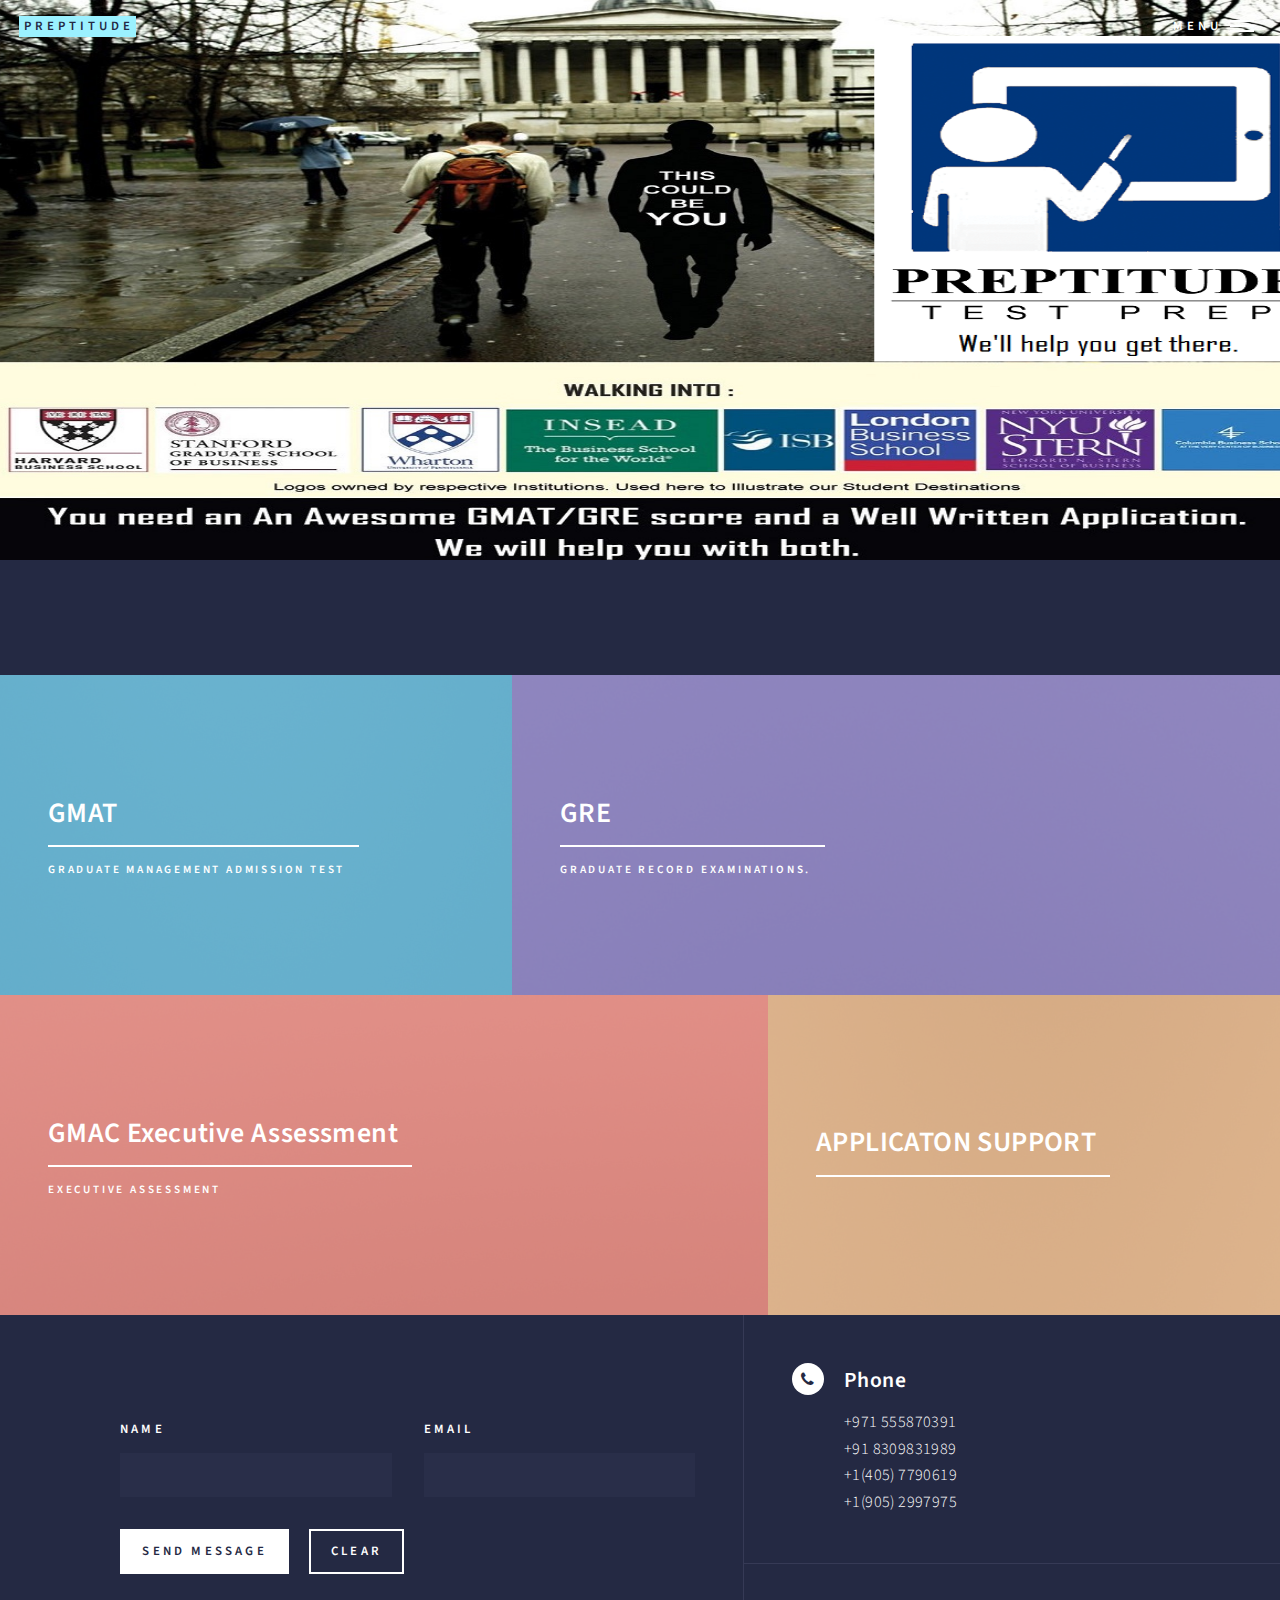
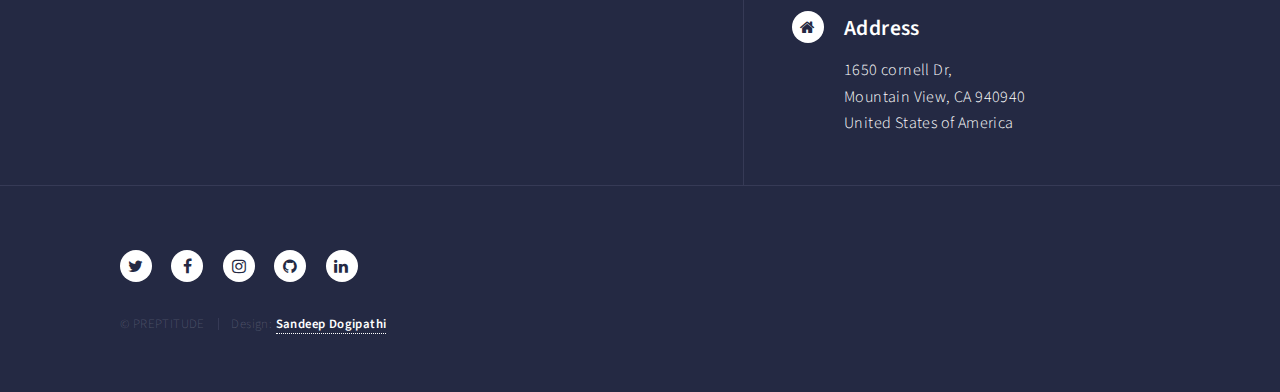
<file: index.html>
<!DOCTYPE HTML>
<!--
	Forty by HTML5 UP
	html5up.net | @ajlkn
	Free for personal and commercial use under the CCA 3.0 license (html5up.net/license)
-->
<html>
	<head>
		<title>PREPTITUDE</title>
		<meta charset="utf-8" />
		<meta name="viewport" content="width=device-width, initial-scale=1, user-scalable=no" />
		<!--[if lte IE 8]><script src="assets/js/ie/html5shiv.js"></script><![endif]-->
		<link rel="stylesheet" href="assets/css/main.css" />
		<!--[if lte IE 9]><link rel="stylesheet" href="assets/css/ie9.css" /><![endif]-->
		<!--[if lte IE 8]><link rel="stylesheet" href="assets/css/ie8.css" /><![endif]-->
	</head>
	<body>

		<!-- Wrapper -->
			<div id="wrapper">

				<!-- Header -->
					<header id="header" class="alt">
						<a href="index.html" class="logo" style="color:blue;"><strong>PREPTITUDE</strong> <!--<span>by HTML5 UP</span>--></a>
						<nav>
							<a href="#menu">Menu</a>
						</nav>
					</header>

				<!-- Menu -->
					<nav id="menu">
						<ul class="links">
							<li><a href="index.html">Home</a></li>
							<li><a href="about.html">ABOUT</a></li>
							<li><a href="gre.html">GRE</a></li>
							<li><a href="gmat.html">GMAT</a></li>
							<li><a href="gmac.html">GMAC</a></li>
							<!--<li><a href="app.html">APPLICATION</a></li>-->
							<li><a href="http://pre15.deviantart.net/a95a/th/pre/f/2009/104/4/0/cool__s___under_construction___by_kuraika.jpg" class="link">APPLICATION</a></li>
						</ul>
						<!--<ul class="actions vertical">
							<li><a href="#" class="button special fit">Get Started</a></li>
							<li><a href="#" class="button fit">Log In</a></li>
						</ul>-->
					</nav>

				<!-- Banner -->
					<section id="banner" class="major">
						<div class="inner">
							<header class="major">
								<!--<CENTER><h1>PREPTITUDE</h1></CENTER>-->
							</header>
							<div class="content">
							<!--	<p>A responsive site template designed by HTML5 UP<br />
								and released under the Creative Commons.</p>-->
								<ul class="actions">
								<!--	<li><a href="about.html" class="button next scrolly">About Us</a></li>-->
								</ul>
							</div>
						</div>
					</section>

				<!-- Main -->
					<div id="main">

						<!-- One -->
							<section id="one" class="tiles">
	
								<article>
									<span class="image">
										<img src="images/pic02.jpg" alt="" />
									</span>
									<header class="major">
										<h3><a href="gmat.html" class="link">GMAT</a></h3>
										<p>Graduate Management Admission Test</p>
									</header>
								</article>
								<article>
									<span class="image">
										<img src="images/pic01.jpg" alt="" />
									</span>
									<header class="major">
										<h3><a href="gre.html" class="link">GRE</a></h3>
										<p>Graduate Record Examinations. </p>
									</header>
								</article>
								<article>
									<span class="image">
										<img src="images/pic03.jpg" alt="" />
									</span>
									<header class="major">
										<h3><a href="gmac.html" class="link">GMAC Executive Assessment</a></h3>
										<p>Executive Assessment </p>
									</header>
								</article>
								<article>
									<span class="image">
										<img src="images/pic04.jpg" alt="" />
									</span>
									<header class="major">
									<h3><a href="http://pre15.deviantart.net/a95a/th/pre/f/2009/104/4/0/cool__s___under_construction___by_kuraika.jpg" class="link">APPLICATON SUPPORT</a>
										<!--<h3><a href="app.html" class="link">APPLICATON SUPPORT</a></h3>-->
										<!--<p>Nisl sed aliquam</p>-->
									</header>
								</article>
								<!--<article>
									<span class="image">
										<img src="images/pic05.jpg" alt="" />
									</span>
									<header class="major">
										<h3><a href="landing.html" class="link">sandeep</a></h3>
										<p>Ipsum dolor sit amet</p>
									</header>
								</article>
								<article>
									<span class="image">
										<img src="images/pic06.jpg" alt="" />
									</span>
									<header class="major">
										<h3><a href="landing.html" class="link">Etiam</a></h3>
										<p>Feugiat amet tempus</p>
									</header>
								</article>-->
							</section>

						<!-- Two -->
						<!--	<section id="two">
								<div class="inner">
									<header class="major">
										<h2>Massa libero</h2>
									</header>
									<p>Nullam et orci eu lorem consequat tincidunt vivamus et sagittis libero. Mauris aliquet magna magna sed nunc rhoncus pharetra. Pellentesque condimentum sem. In efficitur ligula tate urna. Maecenas laoreet massa vel lacinia pellentesque lorem ipsum dolor. Nullam et orci eu lorem consequat tincidunt. Vivamus et sagittis libero. Mauris aliquet magna magna sed nunc rhoncus amet pharetra et feugiat tempus.</p>
									<ul class="actions">
										<li><a href="landing.html" class="button next">Get Started</a></li>
									</ul>
								</div>
							</section>
-->
					</div>

				<!-- Contact -->
					<section id="contact">
						<div class="inner">
							<section>
								<form method="post" action="#">
									<div class="field half first">
										<label for="name">Name</label>
										<input type="text" name="name" id="name" />
									</div>
									<div class="field half">
										<label for="email">Email</label>
										<input type="text" name="email" id="email" />
									</div>
									<!--<div class="field">
										<label for="message">Message</label>
										<textarea name="message" id="message" rows="6"></textarea>
									</div>-->
									<ul class="actions">
										<li><a href="https://mail.google.com/mail/u/0/?view=cm&amp;fs=1&amp;to=Skr.kommareddy@gmail.com&amp;tf=1"><input type="button" value="Send Message" class="special" /></a></li>
										<li><input type="reset" value="Clear" /></li>
									</ul>
								</form>
							</section>
							<section class="split">
								<!--<section>
									<div class="contact-method">
										<span class="icon alt fa-envelope"></span>
										<h3>Email</h3>
										<a href="#">information@untitled.tld</a>
									</div>
								</section>-->
								<section>
									<div class="contact-method">
										<span class="icon alt fa-phone"></span>
										<h3>Phone</h3>
										<span>+971 555870391</span><br>
										<span>+91 8309831989 </span><br>
										<span>+1(405) 7790619</span><br>
										<span>+1(905) 2997975</span>
									</div>
								</section>
								<section>
									<div class="contact-method">
										<span class="icon alt fa-home"></span>
										<h3>Address</h3>
										<span>1650 cornell Dr,<br />
										Mountain View, CA 940940<br />
										United States of America</span>
									</div>
								</section>
							</section>
						</div>
					</section>

				<!-- Footer -->
					<footer id="footer">
						<div class="inner">
							<ul class="icons">
								<li><a href="#" class="icon alt fa-twitter"><span class="label">Twitter</span></a></li>
								<li><a href="#" class="icon alt fa-facebook"><span class="label">Facebook</span></a></li>
								<li><a href="#" class="icon alt fa-instagram"><span class="label">Instagram</span></a></li>
								<li><a href="#" class="icon alt fa-github"><span class="label">GitHub</span></a></li>
								<li><a href="#" class="icon alt fa-linkedin"><span class="label">LinkedIn</span></a></li>
							</ul>
							<ul class="copyright">
								<li>&copy; PREPTITUDE</li><li>Design: <strong><a href="https://fb.com/sandeepdogiparthi">Sandeep Dogipathi</a></strong></li>
							</ul>
						</div>
					</footer>

			</div>

		<!-- Scripts -->
			<script src="assets/js/jquery.min.js"></script>
			<script src="assets/js/jquery.scrolly.min.js"></script>
			<script src="assets/js/jquery.scrollex.min.js"></script>
			<script src="assets/js/skel.min.js"></script>
			<script src="assets/js/util.js"></script>
			<!--[if lte IE 8]><script src="assets/js/ie/respond.min.js"></script><![endif]-->
			<script src="assets/js/main.js"></script>

	</body>
</html>
</file>
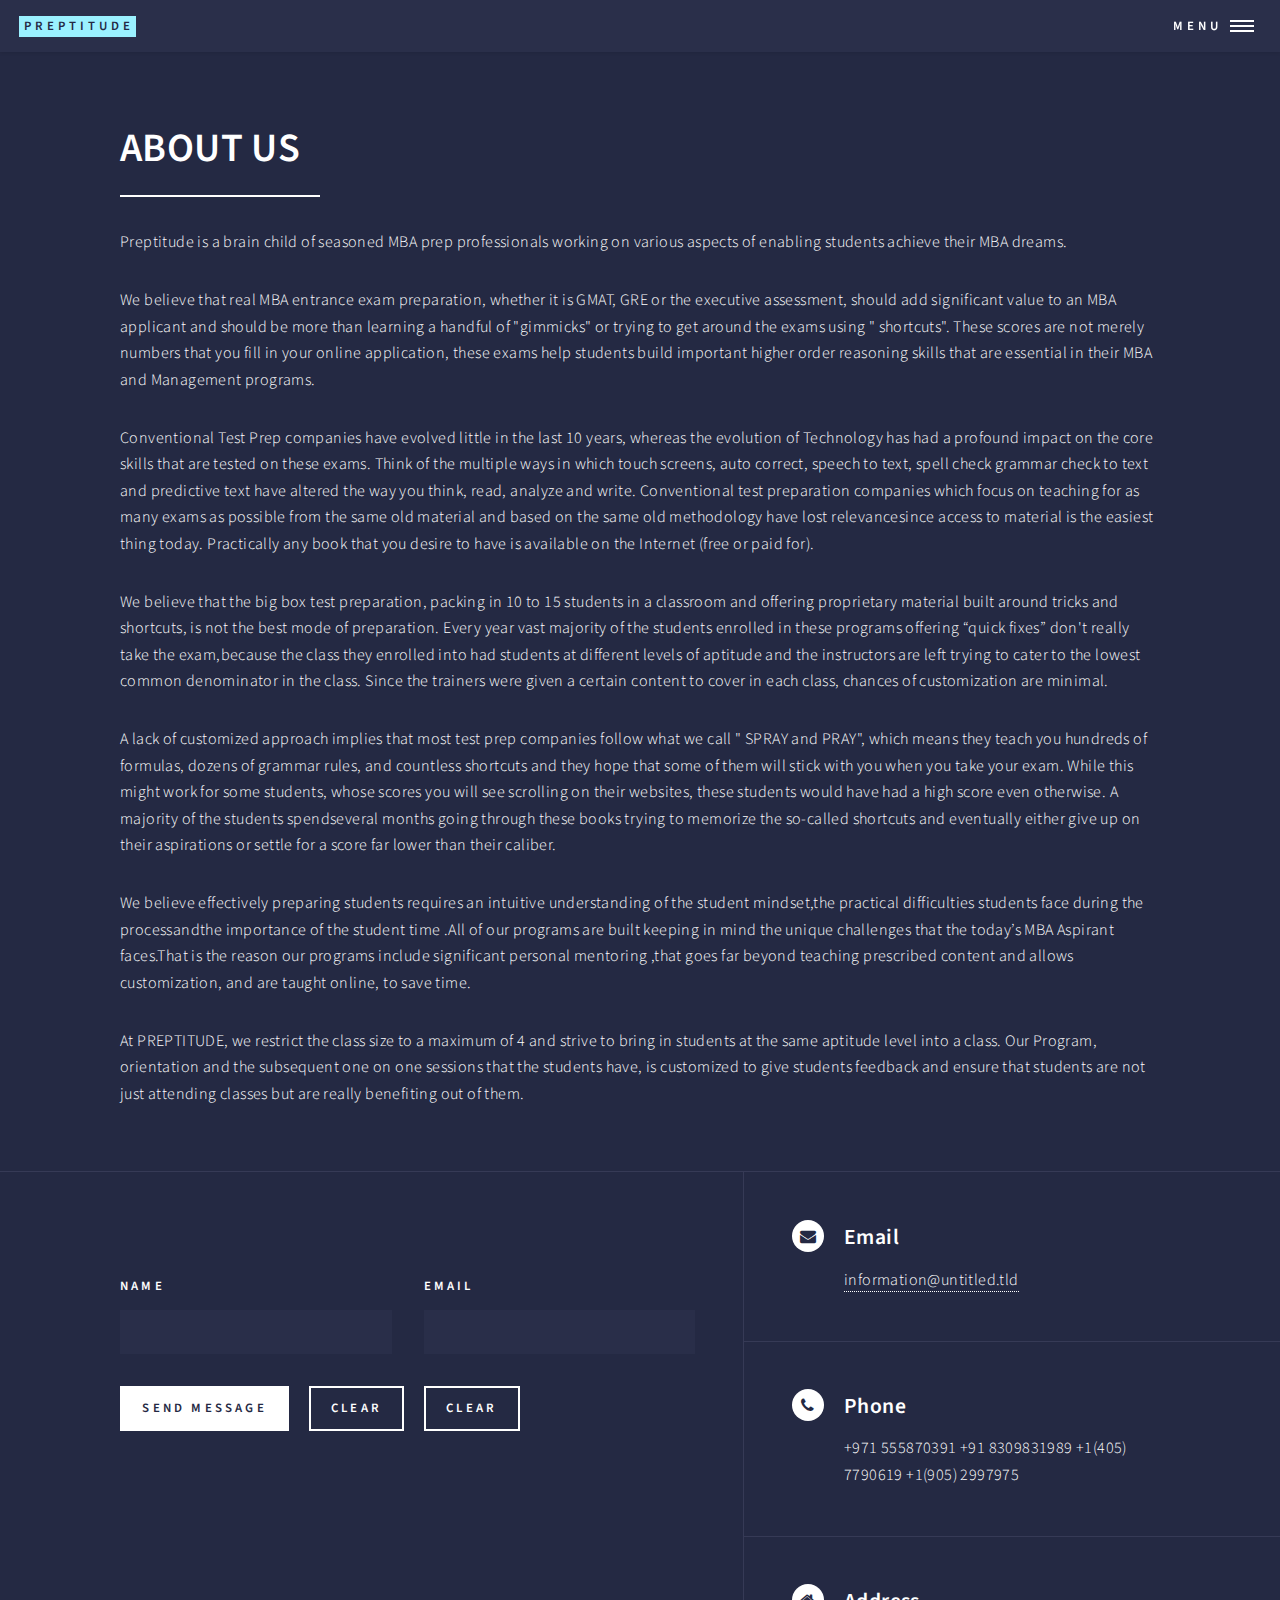
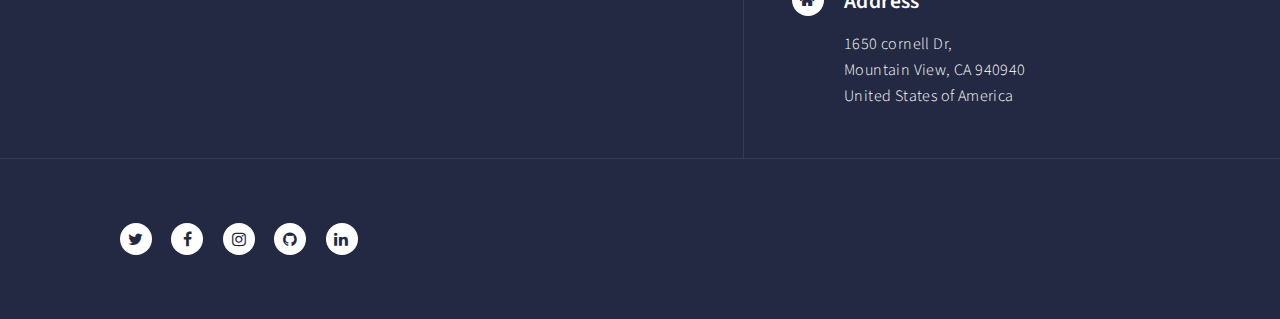
<file: about.html>
<!DOCTYPE HTML>
<!--
	Forty by HTML5 UP
	html5up.net | @ajlkn
	Free for personal and commercial use under the CCA 3.0 license (html5up.net/license)
-->
<html>
	<head>
		<title>ABOUT US | PREPTITUDE</title>
		<meta charset="utf-8" />
		<meta name="viewport" content="width=device-width, initial-scale=1, user-scalable=no" />
		<!--[if lte IE 8]><script src="assets/js/ie/html5shiv.js"></script><![endif]-->
		<link rel="stylesheet" href="assets/css/main.css" />
		<!--[if lte IE 9]><link rel="stylesheet" href="assets/css/ie9.css" /><![endif]-->
		<!--[if lte IE 8]><link rel="stylesheet" href="assets/css/ie8.css" /><![endif]-->
	</head>
	<body>

		<!-- Wrapper -->
			<div id="wrapper">

				<!-- Header -->
					<header id="header">
						<a href="index.html" class="logo"><strong>PREPTITUDE</strong><!-- <span>by HTML5 UP</span>--></a>
						<nav>
							<a href="#menu">Menu</a>
						</nav>
					</header>

				<!-- Menu -->
					<nav id="menu">
						<ul class="links">
							<li><a href="index.html">Home</a></li>
							<li><a href="about.html">ABOUT</a></li>
							<li><a href="gre.html">GRE</a></li>
							<li><a href="gmac.html">GMAC</a></li>
							<li><a href="gmat.html">GMAT</a></li>
							<li><a href="app.html">APPLICATION</a></li>
						</ul>
						<!--<ul class="actions vertical">
							<li><a href="#" class="button special fit">Get Started</a></li>
							<li><a href="#" class="button fit">Log In</a></li>
						</ul>-->
					</nav>

				<!-- Main -->
					<div id="main" class="alt">

						<!-- One -->
							<section id="one">
								<div class="inner">
									<header class="major">
										<h1>ABOUT US</h1>
									</header>
									<!--<span class="image main"><img src="images/pic11.jpg" alt="" /></span>-->
									<p>Preptitude is a brain child of seasoned MBA prep professionals working on various aspects of enabling students achieve their MBA dreams. </p><p>

We believe that real MBA entrance exam preparation, whether it is GMAT, GRE or the executive assessment,  should add significant value to an MBA  applicant and  should be more than learning a  handful of  "gimmicks"  or trying to get around the exams using " shortcuts". These scores are not merely numbers that you fill in your online application, these exams help students build important higher order reasoning skills that are essential in their MBA and Management programs. 
</p>
									<p>Conventional Test Prep companies have evolved little in the last 10 years, whereas the evolution of Technology has had a profound impact on the core skills that are tested on these exams. Think of the multiple ways in which touch screens, auto correct, speech to text, spell check grammar check to text and predictive text have altered the way you think, read, analyze and write. Conventional test preparation companies which focus on teaching for as many exams as possible from the same old material and based on the same old methodology have lost relevancesince access to material is the easiest thing today. Practically any book that you desire to have is available on the Internet (free or paid for).</p><p>

We believe that the big box test preparation, packing in 10 to 15 students in a classroom and offering proprietary material built around tricks and shortcuts, is not the best mode of preparation. Every year vast majority of the students enrolled in these programs offering “quick fixes” don't really take the exam,because the class they enrolled into had students at different levels of aptitude and the instructors are left trying to cater to the lowest common denominator in the class. Since the trainers  were given a certain content to cover in each class, chances of customization are minimal.
</p>
									<p>A lack of customized approach implies that most test prep companies follow what we call " SPRAY and PRAY", which means they teach you hundreds of formulas, dozens of grammar rules, and countless shortcuts and they hope that some of them will stick with you when you take your exam. While this might work for some students, whose scores you will see scrolling on their websites, these students would have had a high score even otherwise. A majority of the students spendseveral months going through these books trying to memorize the so-called shortcuts and eventually either give up on their aspirations or settle for a score far lower than their caliber.</p><p>
We believe effectively preparing students requires an intuitive understanding of the student mindset,the practical difficulties students face during the processandthe importance of the student time .All of our programs are built keeping in mind the unique challenges that the today’s MBA Aspirant faces.That is the reason our programs include significant personal mentoring ,that goes far beyond teaching prescribed content and allows customization, and are taught online, to save time.</p><p>

At PREPTITUDE, we restrict the class size to a maximum of 4 and strive to bring in students at the same aptitude level into a class. Our Program, orientation and the subsequent one on one sessions that the students have, is customized to give students feedback and ensure that students are not just attending classes but are really benefiting out of them.
</p>
								</div>
							</section>

					</div>

				<!-- Contact -->
					<section id="contact">
						<div class="inner">
							<section>
								<form method="post" action="#">
									<div class="field half first">
										<label for="name">Name</label>
										<input type="text" name="name" id="name" />
									</div>
									<div class="field half">
										<label for="email">Email</label>
										<input type="text" name="email" id="email" />
									</div>
									<!--<div class="field">
										<label for="message">Message</label>
										<textarea name="message" id="message" rows="6"></textarea>
									</div>-->
									<ul class="actions">
										<li><a href="https://mail.google.com/mail/u/0/?view=cm&amp;fs=1&amp;to=Skr.kommareddy@gmail.com&amp;tf=1"><input type="button" value="Send Message" class="special" /></a></li>
										<li><input type="reset" value="Clear" /></li>
										<li><input type="reset" value="Clear" /></li>
									</ul>
								</form>
							</section>
							<section class="split">
								<section>
									<div class="contact-method">
										<span class="icon alt fa-envelope"></span>
										<h3>Email</h3>
										<a href="#">information@untitled.tld</a>
									</div>
								</section>
								<section>
									<div class="contact-method">
										<span class="icon alt fa-phone"></span>
										<h3>Phone</h3>
										<span>+971 555870391</span>
										<span>+91 8309831989 </span>
										<span>+1(405) 7790619</span>
										<span>+1(905) 2997975</span>
									</div>
								</section>
								<section>
									<div class="contact-method">
										<span class="icon alt fa-home"></span>
										<h3>Address</h3>
										<span>1650 cornell Dr,<br />
										Mountain View, CA 940940<br />
										United States of America</span>
									</div>
								</section>
							</section>
						</div>
					</section>

				<!-- Footer -->
					<footer id="footer">
						<div class="inner">
							<ul class="icons">
								<li><a href="#" class="icon alt fa-twitter"><span class="label">Twitter</span></a></li>
								<li><a href="#" class="icon alt fa-facebook"><span class="label">Facebook</span></a></li>
								<li><a href="#" class="icon alt fa-instagram"><span class="label">Instagram</span></a></li>
								<li><a href="#" class="icon alt fa-github"><span class="label">GitHub</span></a></li>
								<li><a href="#" class="icon alt fa-linkedin"><span class="label">LinkedIn</span></a></li>
							</ul>
						<!--	<ul class="copyright">
								<li>&copy; Untitled</li><li>Design: <a href="https://html5up.net">HTML5 UP</a></li>
							</ul>-->
						</div>
					</footer>

			</div>

		<!-- Scripts -->
			<script src="assets/js/jquery.min.js"></script>
			<script src="assets/js/jquery.scrolly.min.js"></script>
			<script src="assets/js/jquery.scrollex.min.js"></script>
			<script src="assets/js/skel.min.js"></script>
			<script src="assets/js/util.js"></script>
			<!--[if lte IE 8]><script src="assets/js/ie/respond.min.js"></script><![endif]-->
			<script src="assets/js/main.js"></script>

	</body>
</html>
</file>
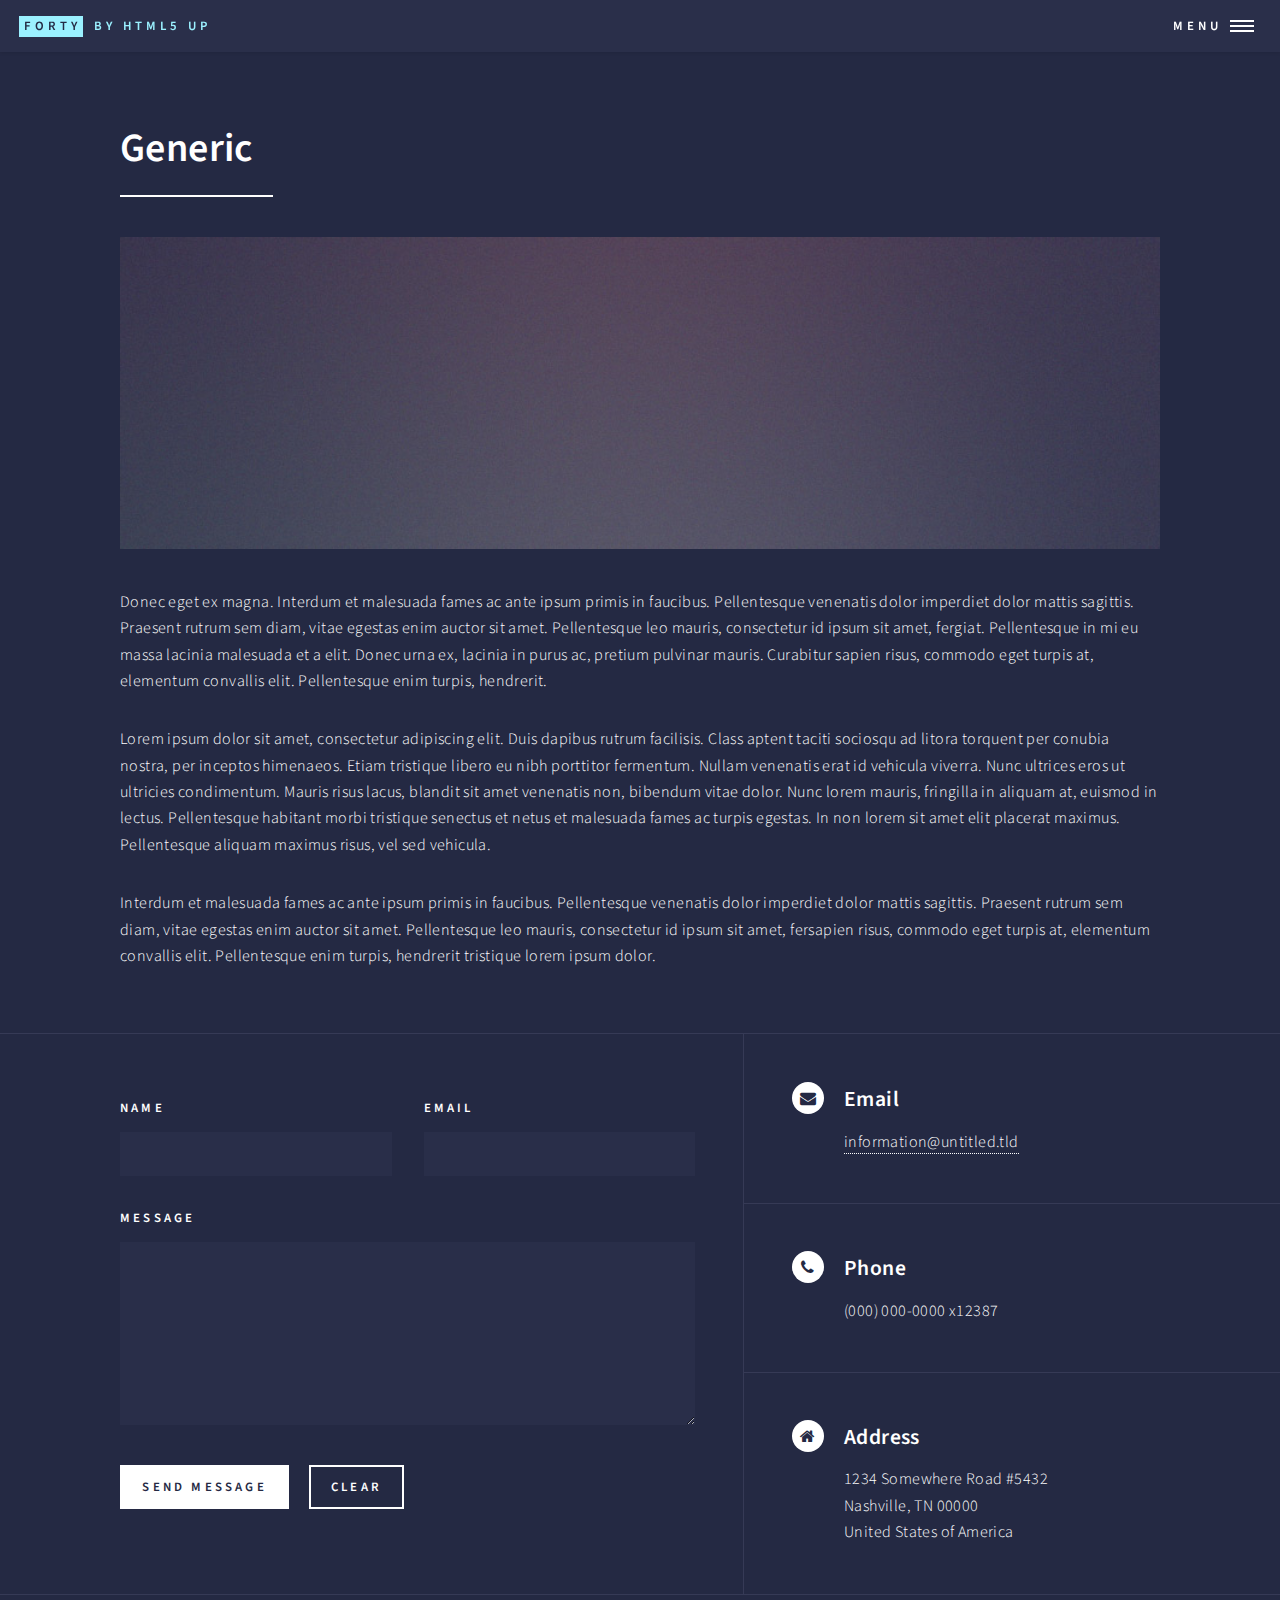
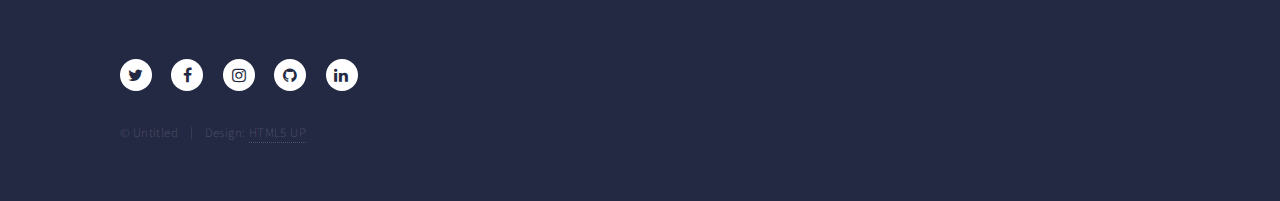
<file: app.html>
<!DOCTYPE HTML>
<!--
	Forty by HTML5 UP
	html5up.net | @ajlkn
	Free for personal and commercial use under the CCA 3.0 license (html5up.net/license)
-->
<html>
	<head>
		<title>Generic - Forty by HTML5 UP</title>
		<meta charset="utf-8" />
		<meta name="viewport" content="width=device-width, initial-scale=1, user-scalable=no" />
		<!--[if lte IE 8]><script src="assets/js/ie/html5shiv.js"></script><![endif]-->
		<link rel="stylesheet" href="assets/css/main.css" />
		<!--[if lte IE 9]><link rel="stylesheet" href="assets/css/ie9.css" /><![endif]-->
		<!--[if lte IE 8]><link rel="stylesheet" href="assets/css/ie8.css" /><![endif]-->
	</head>
	<body>

		<!-- Wrapper -->
			<div id="wrapper">

				<!-- Header -->
					<header id="header">
						<a href="index.html" class="logo"><strong>Forty</strong> <span>by HTML5 UP</span></a>
						<nav>
							<a href="#menu">Menu</a>
						</nav>
					</header>

				<!-- Menu -->
					<nav id="menu">
						<ul class="links">
							<li><a href="index.html">Home</a></li>
							<li><a href="about.html">ABOUT</a></li>
							<li><a href="gre.html">GRE</a></li>
							<li><a href="gmac.html">GMAC</a></li>
							<li><a href="gmat.html">GMAT</a></li>
							<li><a href="app.html">APPLICATION</a></li>
						</ul>
						<!--<ul class="actions vertical">
							<li><a href="#" class="button special fit">Get Started</a></li>
							<li><a href="#" class="button fit">Log In</a></li>
						</ul>-->
					</nav>

				<!-- Main -->
					<div id="main" class="alt">

						<!-- One -->
							<section id="one">
								<div class="inner">
									<header class="major">
										<h1>Generic</h1>
									</header>
									<span class="image main"><img src="images/pic11.jpg" alt="" /></span>
									<p>Donec eget ex magna. Interdum et malesuada fames ac ante ipsum primis in faucibus. Pellentesque venenatis dolor imperdiet dolor mattis sagittis. Praesent rutrum sem diam, vitae egestas enim auctor sit amet. Pellentesque leo mauris, consectetur id ipsum sit amet, fergiat. Pellentesque in mi eu massa lacinia malesuada et a elit. Donec urna ex, lacinia in purus ac, pretium pulvinar mauris. Curabitur sapien risus, commodo eget turpis at, elementum convallis elit. Pellentesque enim turpis, hendrerit.</p>
									<p>Lorem ipsum dolor sit amet, consectetur adipiscing elit. Duis dapibus rutrum facilisis. Class aptent taciti sociosqu ad litora torquent per conubia nostra, per inceptos himenaeos. Etiam tristique libero eu nibh porttitor fermentum. Nullam venenatis erat id vehicula viverra. Nunc ultrices eros ut ultricies condimentum. Mauris risus lacus, blandit sit amet venenatis non, bibendum vitae dolor. Nunc lorem mauris, fringilla in aliquam at, euismod in lectus. Pellentesque habitant morbi tristique senectus et netus et malesuada fames ac turpis egestas. In non lorem sit amet elit placerat maximus. Pellentesque aliquam maximus risus, vel sed vehicula.</p>
									<p>Interdum et malesuada fames ac ante ipsum primis in faucibus. Pellentesque venenatis dolor imperdiet dolor mattis sagittis. Praesent rutrum sem diam, vitae egestas enim auctor sit amet. Pellentesque leo mauris, consectetur id ipsum sit amet, fersapien risus, commodo eget turpis at, elementum convallis elit. Pellentesque enim turpis, hendrerit tristique lorem ipsum dolor.</p>
								</div>
							</section>

					</div>

				<!-- Contact -->
					<section id="contact">
						<div class="inner">
							<section>
								<form method="post" action="#">
									<div class="field half first">
										<label for="name">Name</label>
										<input type="text" name="name" id="name" />
									</div>
									<div class="field half">
										<label for="email">Email</label>
										<input type="text" name="email" id="email" />
									</div>
									<div class="field">
										<label for="message">Message</label>
										<textarea name="message" id="message" rows="6"></textarea>
									</div>
									<ul class="actions">
										<li><input type="submit" value="Send Message" class="special" /></li>
										<li><input type="reset" value="Clear" /></li>
									</ul>
								</form>
							</section>
							<section class="split">
								<section>
									<div class="contact-method">
										<span class="icon alt fa-envelope"></span>
										<h3>Email</h3>
										<a href="#">information@untitled.tld</a>
									</div>
								</section>
								<section>
									<div class="contact-method">
										<span class="icon alt fa-phone"></span>
										<h3>Phone</h3>
										<span>(000) 000-0000 x12387</span>
									</div>
								</section>
								<section>
									<div class="contact-method">
										<span class="icon alt fa-home"></span>
										<h3>Address</h3>
										<span>1234 Somewhere Road #5432<br />
										Nashville, TN 00000<br />
										United States of America</span>
									</div>
								</section>
							</section>
						</div>
					</section>

				<!-- Footer -->
					<footer id="footer">
						<div class="inner">
							<ul class="icons">
								<li><a href="#" class="icon alt fa-twitter"><span class="label">Twitter</span></a></li>
								<li><a href="#" class="icon alt fa-facebook"><span class="label">Facebook</span></a></li>
								<li><a href="#" class="icon alt fa-instagram"><span class="label">Instagram</span></a></li>
								<li><a href="#" class="icon alt fa-github"><span class="label">GitHub</span></a></li>
								<li><a href="#" class="icon alt fa-linkedin"><span class="label">LinkedIn</span></a></li>
							</ul>
							<ul class="copyright">
								<li>&copy; Untitled</li><li>Design: <a href="https://html5up.net">HTML5 UP</a></li>
							</ul>
						</div>
					</footer>

			</div>

		<!-- Scripts -->
			<script src="assets/js/jquery.min.js"></script>
			<script src="assets/js/jquery.scrolly.min.js"></script>
			<script src="assets/js/jquery.scrollex.min.js"></script>
			<script src="assets/js/skel.min.js"></script>
			<script src="assets/js/util.js"></script>
			<!--[if lte IE 8]><script src="assets/js/ie/respond.min.js"></script><![endif]-->
			<script src="assets/js/main.js"></script>

	</body>
</html>
</file>
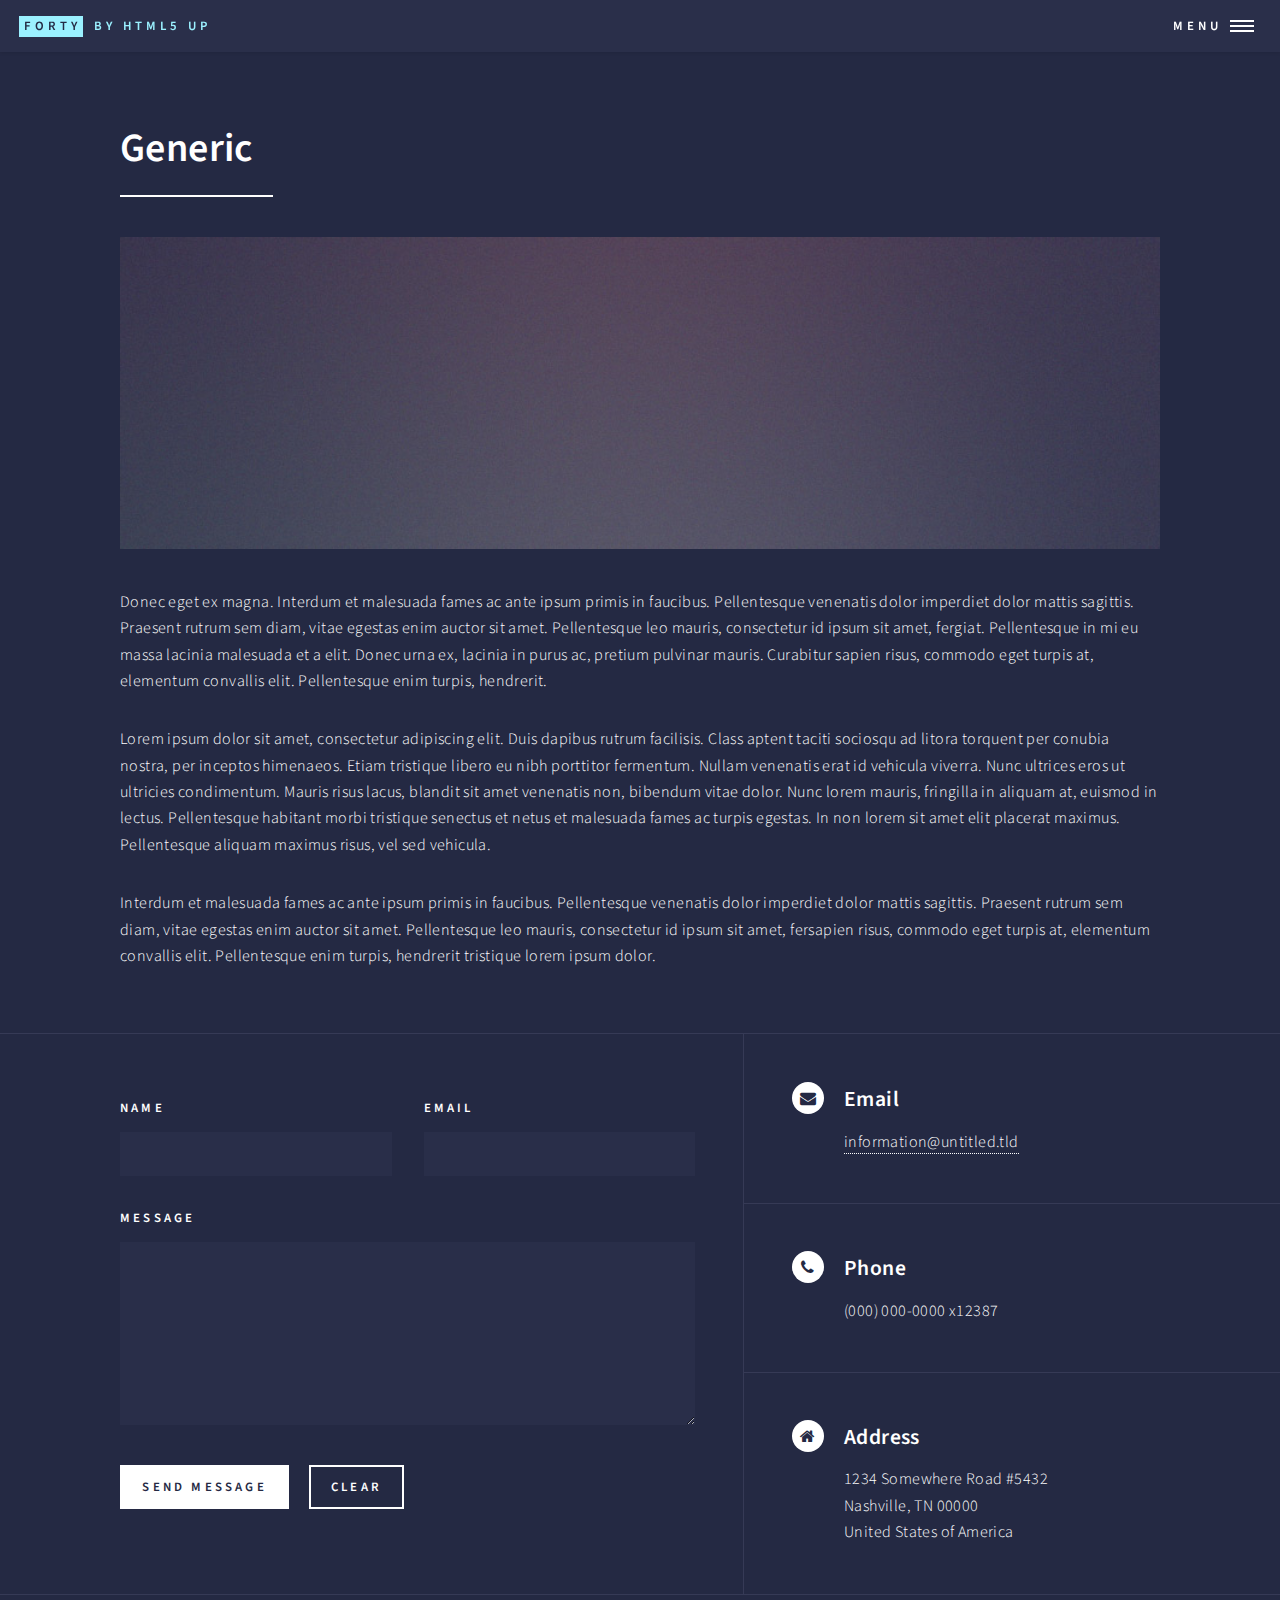
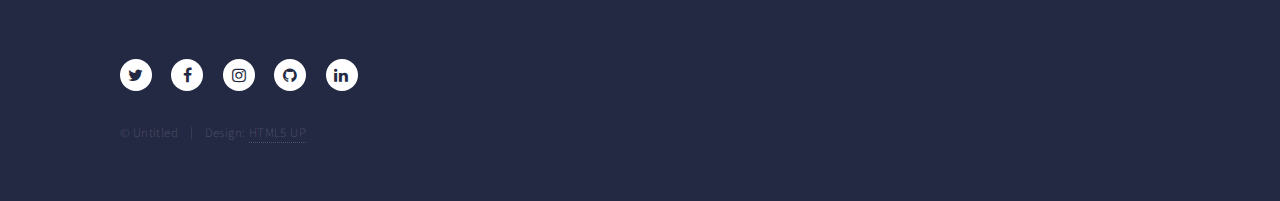
<file: generic.html>
<!DOCTYPE HTML>
<!--
	Forty by HTML5 UP
	html5up.net | @ajlkn
	Free for personal and commercial use under the CCA 3.0 license (html5up.net/license)
-->
<html>
	<head>
		<title>Generic - Forty by HTML5 UP</title>
		<meta charset="utf-8" />
		<meta name="viewport" content="width=device-width, initial-scale=1, user-scalable=no" />
		<!--[if lte IE 8]><script src="assets/js/ie/html5shiv.js"></script><![endif]-->
		<link rel="stylesheet" href="assets/css/main.css" />
		<!--[if lte IE 9]><link rel="stylesheet" href="assets/css/ie9.css" /><![endif]-->
		<!--[if lte IE 8]><link rel="stylesheet" href="assets/css/ie8.css" /><![endif]-->
	</head>
	<body>

		<!-- Wrapper -->
			<div id="wrapper">

				<!-- Header -->
					<header id="header">
						<a href="index.html" class="logo"><strong>Forty</strong> <span>by HTML5 UP</span></a>
						<nav>
							<a href="#menu">Menu</a>
						</nav>
					</header>

				<!-- Menu -->
					<nav id="menu">
						<ul class="links">
							<li><a href="index.html">Home</a></li>
							<li><a href="landing.html">Landing</a></li>
							<li><a href="generic.html">Generic</a></li>
							<li><a href="elements.html">Elements</a></li>
						</ul>
						<ul class="actions vertical">
							<li><a href="#" class="button special fit">Get Started</a></li>
							<li><a href="#" class="button fit">Log In</a></li>
						</ul>
					</nav>

				<!-- Main -->
					<div id="main" class="alt">

						<!-- One -->
							<section id="one">
								<div class="inner">
									<header class="major">
										<h1>Generic</h1>
									</header>
									<span class="image main"><img src="images/pic11.jpg" alt="" /></span>
									<p>Donec eget ex magna. Interdum et malesuada fames ac ante ipsum primis in faucibus. Pellentesque venenatis dolor imperdiet dolor mattis sagittis. Praesent rutrum sem diam, vitae egestas enim auctor sit amet. Pellentesque leo mauris, consectetur id ipsum sit amet, fergiat. Pellentesque in mi eu massa lacinia malesuada et a elit. Donec urna ex, lacinia in purus ac, pretium pulvinar mauris. Curabitur sapien risus, commodo eget turpis at, elementum convallis elit. Pellentesque enim turpis, hendrerit.</p>
									<p>Lorem ipsum dolor sit amet, consectetur adipiscing elit. Duis dapibus rutrum facilisis. Class aptent taciti sociosqu ad litora torquent per conubia nostra, per inceptos himenaeos. Etiam tristique libero eu nibh porttitor fermentum. Nullam venenatis erat id vehicula viverra. Nunc ultrices eros ut ultricies condimentum. Mauris risus lacus, blandit sit amet venenatis non, bibendum vitae dolor. Nunc lorem mauris, fringilla in aliquam at, euismod in lectus. Pellentesque habitant morbi tristique senectus et netus et malesuada fames ac turpis egestas. In non lorem sit amet elit placerat maximus. Pellentesque aliquam maximus risus, vel sed vehicula.</p>
									<p>Interdum et malesuada fames ac ante ipsum primis in faucibus. Pellentesque venenatis dolor imperdiet dolor mattis sagittis. Praesent rutrum sem diam, vitae egestas enim auctor sit amet. Pellentesque leo mauris, consectetur id ipsum sit amet, fersapien risus, commodo eget turpis at, elementum convallis elit. Pellentesque enim turpis, hendrerit tristique lorem ipsum dolor.</p>
								</div>
							</section>

					</div>

				<!-- Contact -->
					<section id="contact">
						<div class="inner">
							<section>
								<form method="post" action="#">
									<div class="field half first">
										<label for="name">Name</label>
										<input type="text" name="name" id="name" />
									</div>
									<div class="field half">
										<label for="email">Email</label>
										<input type="text" name="email" id="email" />
									</div>
									<div class="field">
										<label for="message">Message</label>
										<textarea name="message" id="message" rows="6"></textarea>
									</div>
									<ul class="actions">
										<li><input type="submit" value="Send Message" class="special" /></li>
										<li><input type="reset" value="Clear" /></li>
									</ul>
								</form>
							</section>
							<section class="split">
								<section>
									<div class="contact-method">
										<span class="icon alt fa-envelope"></span>
										<h3>Email</h3>
										<a href="#">information@untitled.tld</a>
									</div>
								</section>
								<section>
									<div class="contact-method">
										<span class="icon alt fa-phone"></span>
										<h3>Phone</h3>
										<span>(000) 000-0000 x12387</span>
									</div>
								</section>
								<section>
									<div class="contact-method">
										<span class="icon alt fa-home"></span>
										<h3>Address</h3>
										<span>1234 Somewhere Road #5432<br />
										Nashville, TN 00000<br />
										United States of America</span>
									</div>
								</section>
							</section>
						</div>
					</section>

				<!-- Footer -->
					<footer id="footer">
						<div class="inner">
							<ul class="icons">
								<li><a href="#" class="icon alt fa-twitter"><span class="label">Twitter</span></a></li>
								<li><a href="#" class="icon alt fa-facebook"><span class="label">Facebook</span></a></li>
								<li><a href="#" class="icon alt fa-instagram"><span class="label">Instagram</span></a></li>
								<li><a href="#" class="icon alt fa-github"><span class="label">GitHub</span></a></li>
								<li><a href="#" class="icon alt fa-linkedin"><span class="label">LinkedIn</span></a></li>
							</ul>
							<ul class="copyright">
								<li>&copy; Untitled</li><li>Design: <a href="https://html5up.net">HTML5 UP</a></li>
							</ul>
						</div>
					</footer>

			</div>

		<!-- Scripts -->
			<script src="assets/js/jquery.min.js"></script>
			<script src="assets/js/jquery.scrolly.min.js"></script>
			<script src="assets/js/jquery.scrollex.min.js"></script>
			<script src="assets/js/skel.min.js"></script>
			<script src="assets/js/util.js"></script>
			<!--[if lte IE 8]><script src="assets/js/ie/respond.min.js"></script><![endif]-->
			<script src="assets/js/main.js"></script>

	</body>
</html>
</file>
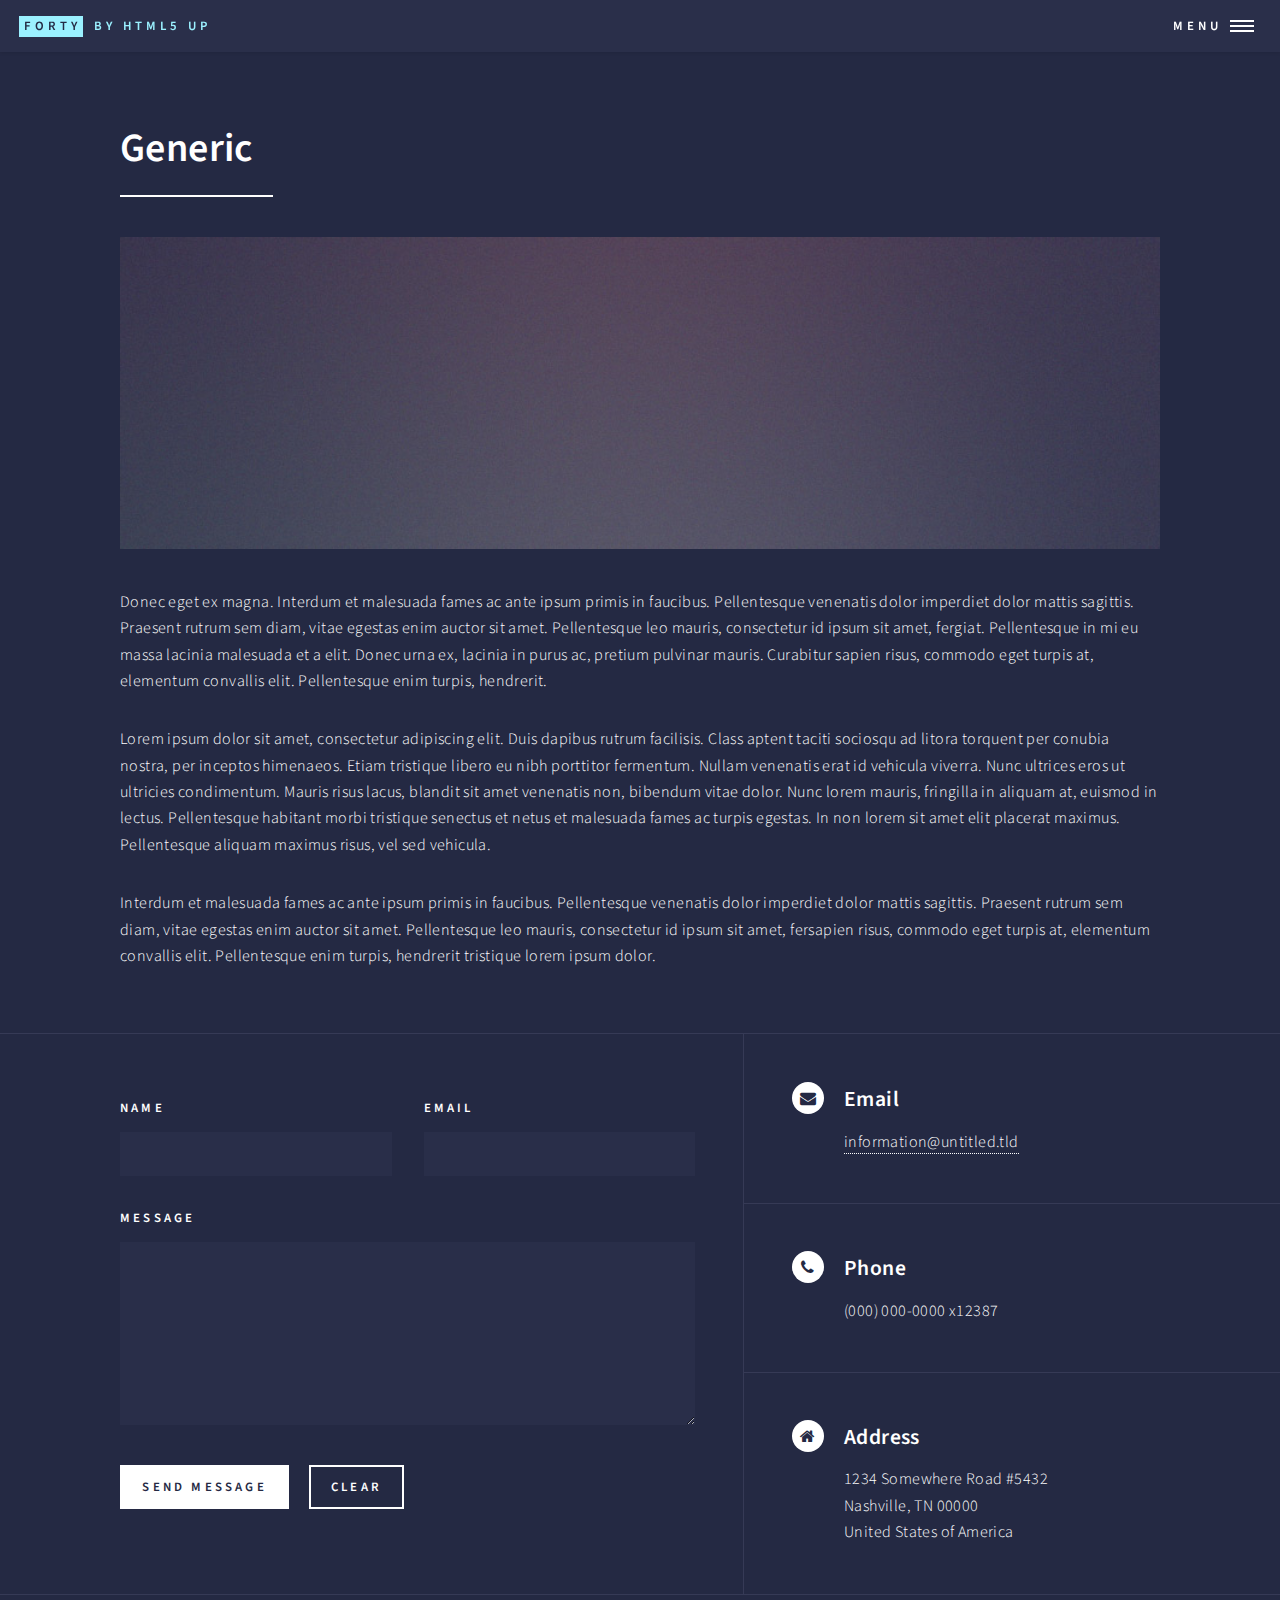
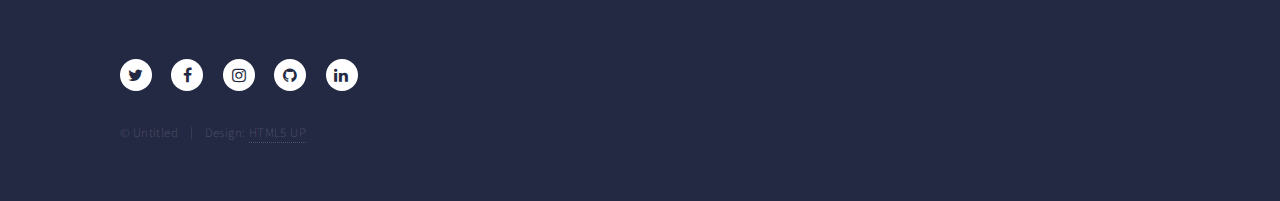
<file: gmac_target.html>
<!DOCTYPE HTML>
<!--
	Forty by HTML5 UP
	html5up.net | @ajlkn
	Free for personal and commercial use under the CCA 3.0 license (html5up.net/license)
-->
<html>
	<head>
		<title>Generic - Forty by HTML5 UP</title>
		<meta charset="utf-8" />
		<meta name="viewport" content="width=device-width, initial-scale=1, user-scalable=no" />
		<!--[if lte IE 8]><script src="assets/js/ie/html5shiv.js"></script><![endif]-->
		<link rel="stylesheet" href="assets/css/main.css" />
		<!--[if lte IE 9]><link rel="stylesheet" href="assets/css/ie9.css" /><![endif]-->
		<!--[if lte IE 8]><link rel="stylesheet" href="assets/css/ie8.css" /><![endif]-->
	</head>
	<body>

		<!-- Wrapper -->
			<div id="wrapper">

				<!-- Header -->
					<header id="header">
						<a href="index.html" class="logo"><strong>Forty</strong> <span>by HTML5 UP</span></a>
						<nav>
							<a href="#menu">Menu</a>
						</nav>
					</header>

				<!-- Menu -->
					<nav id="menu">
						<ul class="links">
							<li><a href="index.html">Home</a></li>
							<li><a href="gre.html">GRE</a></li>
							<li><a href="gmac.html">GMAC</a></li>
							<li><a href="gmat.html">GMAT</a></li>
							<li><a href="app.html">APPLICATION</a></li>
						</ul>
						<!--<ul class="actions vertical">
							<li><a href="#" class="button special fit">Get Started</a></li>
							<li><a href="#" class="button fit">Log In</a></li>
						</ul>-->
					</nav>

				<!-- Main -->
					<div id="main" class="alt">

						<!-- One -->
							<section id="one">
								<div class="inner">
									<header class="major">
										<h1>Generic</h1>
									</header>
									<span class="image main"><img src="images/pic11.jpg" alt="" /></span>
									<p>Donec eget ex magna. Interdum et malesuada fames ac ante ipsum primis in faucibus. Pellentesque venenatis dolor imperdiet dolor mattis sagittis. Praesent rutrum sem diam, vitae egestas enim auctor sit amet. Pellentesque leo mauris, consectetur id ipsum sit amet, fergiat. Pellentesque in mi eu massa lacinia malesuada et a elit. Donec urna ex, lacinia in purus ac, pretium pulvinar mauris. Curabitur sapien risus, commodo eget turpis at, elementum convallis elit. Pellentesque enim turpis, hendrerit.</p>
									<p>Lorem ipsum dolor sit amet, consectetur adipiscing elit. Duis dapibus rutrum facilisis. Class aptent taciti sociosqu ad litora torquent per conubia nostra, per inceptos himenaeos. Etiam tristique libero eu nibh porttitor fermentum. Nullam venenatis erat id vehicula viverra. Nunc ultrices eros ut ultricies condimentum. Mauris risus lacus, blandit sit amet venenatis non, bibendum vitae dolor. Nunc lorem mauris, fringilla in aliquam at, euismod in lectus. Pellentesque habitant morbi tristique senectus et netus et malesuada fames ac turpis egestas. In non lorem sit amet elit placerat maximus. Pellentesque aliquam maximus risus, vel sed vehicula.</p>
									<p>Interdum et malesuada fames ac ante ipsum primis in faucibus. Pellentesque venenatis dolor imperdiet dolor mattis sagittis. Praesent rutrum sem diam, vitae egestas enim auctor sit amet. Pellentesque leo mauris, consectetur id ipsum sit amet, fersapien risus, commodo eget turpis at, elementum convallis elit. Pellentesque enim turpis, hendrerit tristique lorem ipsum dolor.</p>
								</div>
							</section>

					</div>

				<!-- Contact -->
					<section id="contact">
						<div class="inner">
							<section>
								<form method="post" action="#">
									<div class="field half first">
										<label for="name">Name</label>
										<input type="text" name="name" id="name" />
									</div>
									<div class="field half">
										<label for="email">Email</label>
										<input type="text" name="email" id="email" />
									</div>
									<div class="field">
										<label for="message">Message</label>
										<textarea name="message" id="message" rows="6"></textarea>
									</div>
									<ul class="actions">
										<li><input type="submit" value="Send Message" class="special" /></li>
										<li><input type="reset" value="Clear" /></li>
									</ul>
								</form>
							</section>
							<section class="split">
								<section>
									<div class="contact-method">
										<span class="icon alt fa-envelope"></span>
										<h3>Email</h3>
										<a href="#">information@untitled.tld</a>
									</div>
								</section>
								<section>
									<div class="contact-method">
										<span class="icon alt fa-phone"></span>
										<h3>Phone</h3>
										<span>(000) 000-0000 x12387</span>
									</div>
								</section>
								<section>
									<div class="contact-method">
										<span class="icon alt fa-home"></span>
										<h3>Address</h3>
										<span>1234 Somewhere Road #5432<br />
										Nashville, TN 00000<br />
										United States of America</span>
									</div>
								</section>
							</section>
						</div>
					</section>

				<!-- Footer -->
					<footer id="footer">
						<div class="inner">
							<ul class="icons">
								<li><a href="#" class="icon alt fa-twitter"><span class="label">Twitter</span></a></li>
								<li><a href="#" class="icon alt fa-facebook"><span class="label">Facebook</span></a></li>
								<li><a href="#" class="icon alt fa-instagram"><span class="label">Instagram</span></a></li>
								<li><a href="#" class="icon alt fa-github"><span class="label">GitHub</span></a></li>
								<li><a href="#" class="icon alt fa-linkedin"><span class="label">LinkedIn</span></a></li>
							</ul>
							<ul class="copyright">
								<li>&copy; Untitled</li><li>Design: <a href="https://html5up.net">HTML5 UP</a></li>
							</ul>
						</div>
					</footer>

			</div>

		<!-- Scripts -->
			<script src="assets/js/jquery.min.js"></script>
			<script src="assets/js/jquery.scrolly.min.js"></script>
			<script src="assets/js/jquery.scrollex.min.js"></script>
			<script src="assets/js/skel.min.js"></script>
			<script src="assets/js/util.js"></script>
			<!--[if lte IE 8]><script src="assets/js/ie/respond.min.js"></script><![endif]-->
			<script src="assets/js/main.js"></script>

	</body>
</html>
</file>
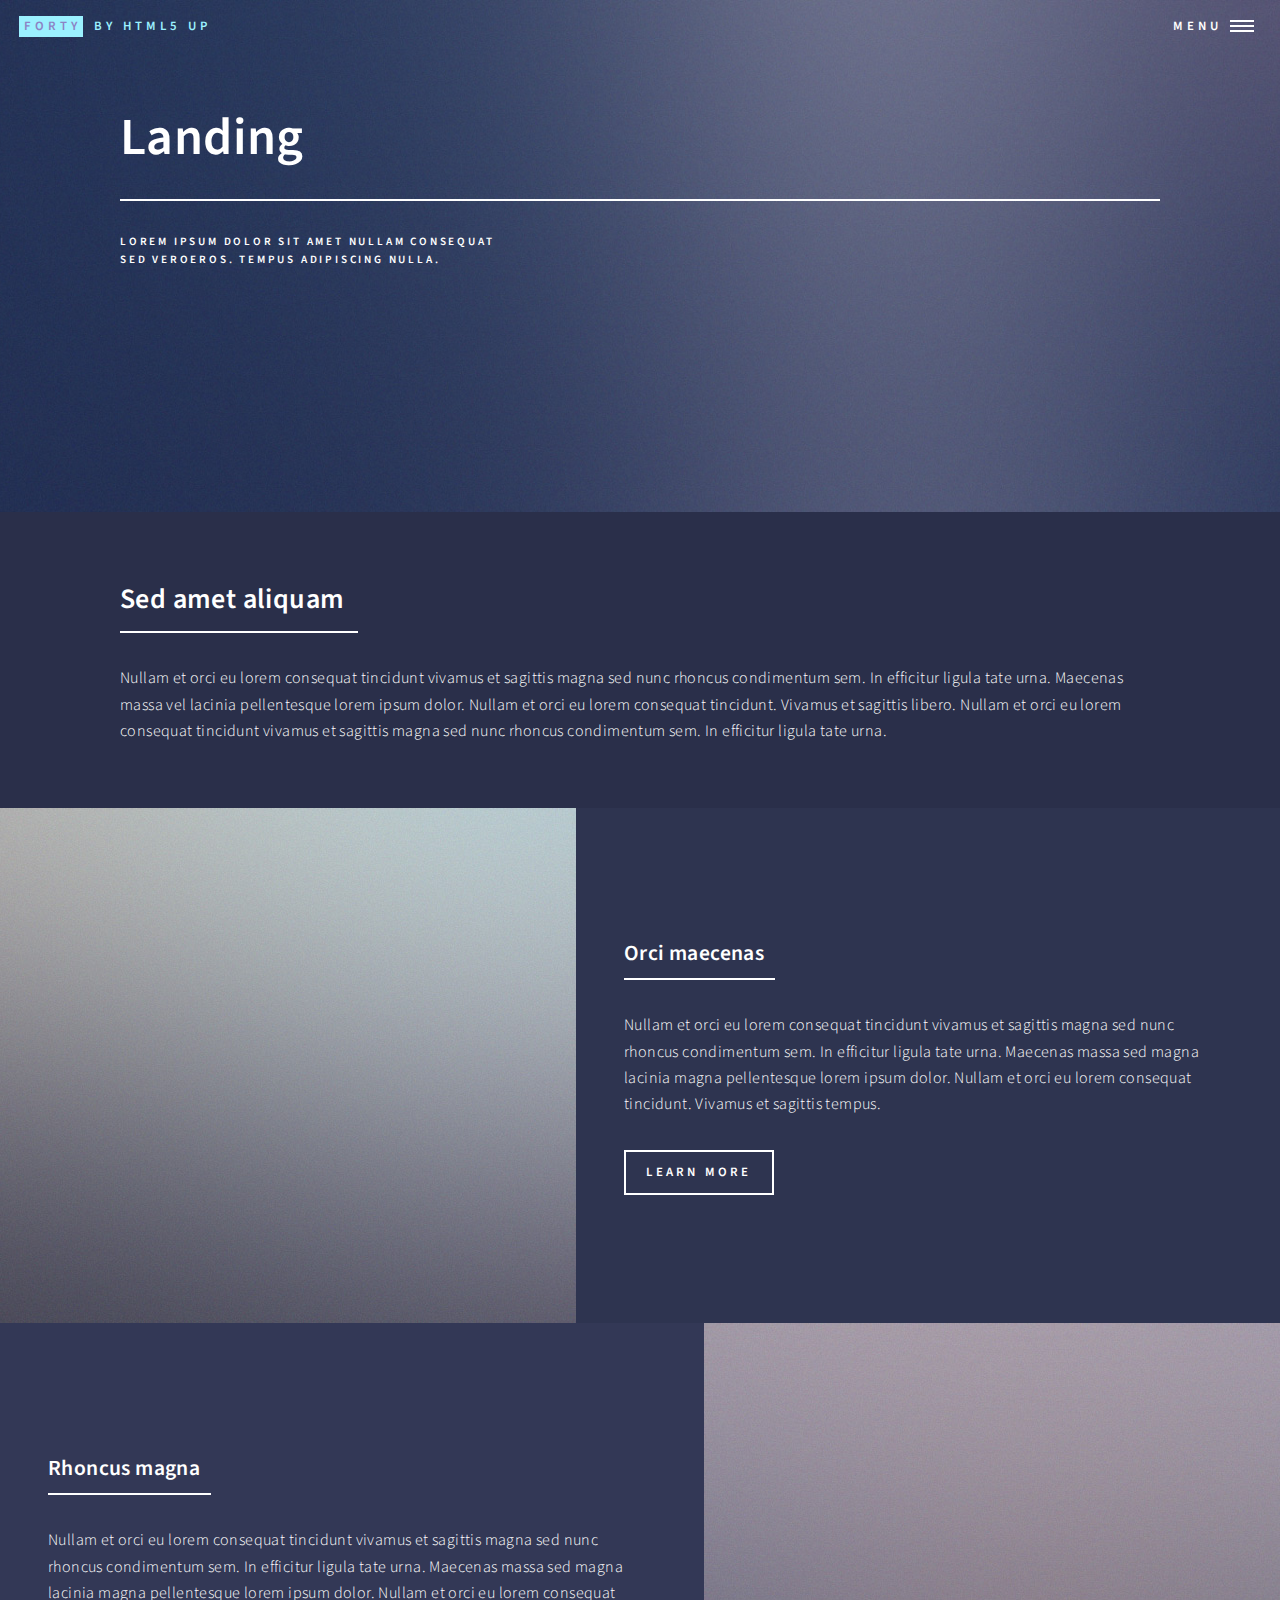
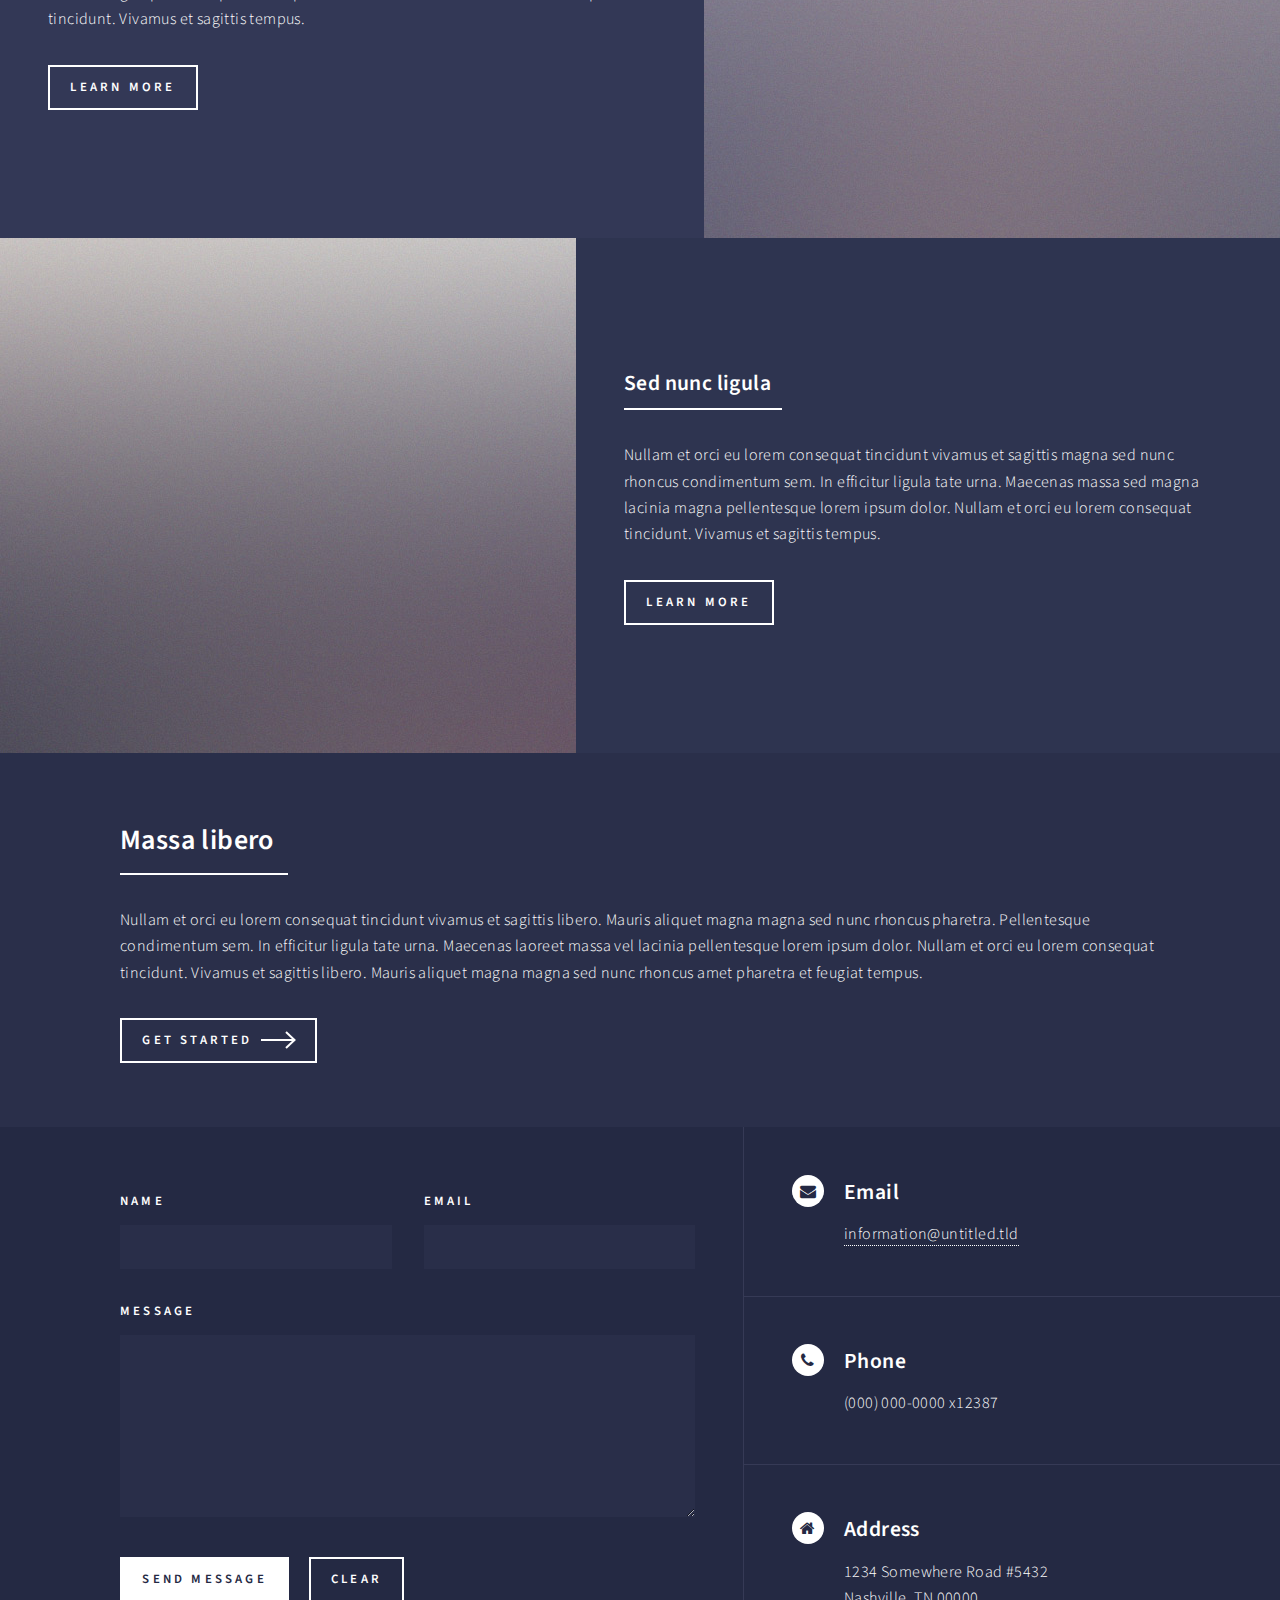
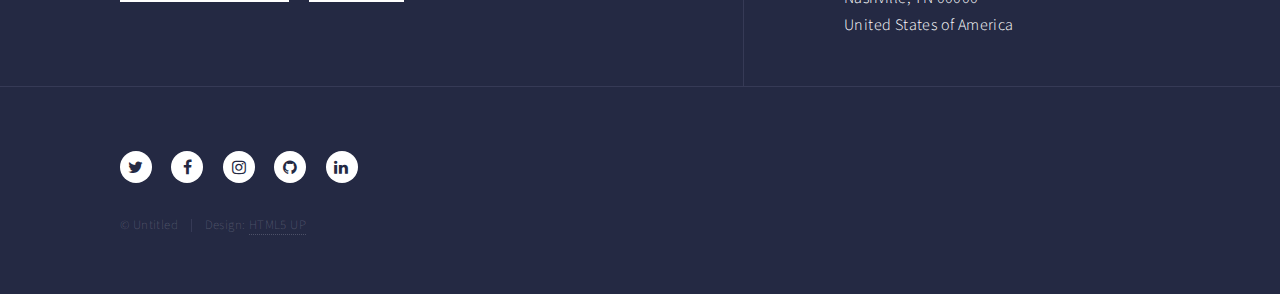
<file: landing.html>
<!DOCTYPE HTML>
<!--
	Forty by HTML5 UP
	html5up.net | @ajlkn
	Free for personal and commercial use under the CCA 3.0 license (html5up.net/license)
-->
<html>
	<head>
		<title>Landing - Forty by HTML5 UP</title>
		<meta charset="utf-8" />
		<meta name="viewport" content="width=device-width, initial-scale=1, user-scalable=no" />
		<!--[if lte IE 8]><script src="assets/js/ie/html5shiv.js"></script><![endif]-->
		<link rel="stylesheet" href="assets/css/main.css" />
		<!--[if lte IE 9]><link rel="stylesheet" href="assets/css/ie9.css" /><![endif]-->
		<!--[if lte IE 8]><link rel="stylesheet" href="assets/css/ie8.css" /><![endif]-->
	</head>
	<body>

		<!-- Wrapper -->
			<div id="wrapper">

				<!-- Header -->
				<!-- Note: The "styleN" class below should match that of the banner element. -->
					<header id="header" class="alt style2">
						<a href="index.html" class="logo"><strong>Forty</strong> <span>by HTML5 UP</span></a>
						<nav>
							<a href="#menu">Menu</a>
						</nav>
					</header>

				<!-- Menu -->
					<nav id="menu">
						<ul class="links">
							<li><a href="index.html">Home</a></li>
							<li><a href="landing.html">Landing</a></li>
							<li><a href="generic.html">Generic</a></li>
							<li><a href="elements.html">Elements</a></li>
						</ul>
						<ul class="actions vertical">
							<li><a href="#" class="button special fit">Get Started</a></li>
							<li><a href="#" class="button fit">Log In</a></li>
						</ul>
					</nav>

				<!-- Banner -->
				<!-- Note: The "styleN" class below should match that of the header element. -->
					<section id="banner" class="style2">
						<div class="inner">
							<span class="image">
								<img src="images/pic07.jpg" alt="" />
							</span>
							<header class="major">
								<h1>Landing</h1>
							</header>
							<div class="content">
								<p>Lorem ipsum dolor sit amet nullam consequat<br />
								sed veroeros. tempus adipiscing nulla.</p>
							</div>
						</div>
					</section>

				<!-- Main -->
					<div id="main">

						<!-- One -->
							<section id="one">
								<div class="inner">
									<header class="major">
										<h2>Sed amet aliquam</h2>
									</header>
									<p>Nullam et orci eu lorem consequat tincidunt vivamus et sagittis magna sed nunc rhoncus condimentum sem. In efficitur ligula tate urna. Maecenas massa vel lacinia pellentesque lorem ipsum dolor. Nullam et orci eu lorem consequat tincidunt. Vivamus et sagittis libero. Nullam et orci eu lorem consequat tincidunt vivamus et sagittis magna sed nunc rhoncus condimentum sem. In efficitur ligula tate urna.</p>
								</div>
							</section>

						<!-- Two -->
							<section id="two" class="spotlights">
								<section>
									<a href="generic.html" class="image">
										<img src="images/pic08.jpg" alt="" data-position="center center" />
									</a>
									<div class="content">
										<div class="inner">
											<header class="major">
												<h3>Orci maecenas</h3>
											</header>
											<p>Nullam et orci eu lorem consequat tincidunt vivamus et sagittis magna sed nunc rhoncus condimentum sem. In efficitur ligula tate urna. Maecenas massa sed magna lacinia magna pellentesque lorem ipsum dolor. Nullam et orci eu lorem consequat tincidunt. Vivamus et sagittis tempus.</p>
											<ul class="actions">
												<li><a href="generic.html" class="button">Learn more</a></li>
											</ul>
										</div>
									</div>
								</section>
								<section>
									<a href="generic.html" class="image">
										<img src="images/pic09.jpg" alt="" data-position="top center" />
									</a>
									<div class="content">
										<div class="inner">
											<header class="major">
												<h3>Rhoncus magna</h3>
											</header>
											<p>Nullam et orci eu lorem consequat tincidunt vivamus et sagittis magna sed nunc rhoncus condimentum sem. In efficitur ligula tate urna. Maecenas massa sed magna lacinia magna pellentesque lorem ipsum dolor. Nullam et orci eu lorem consequat tincidunt. Vivamus et sagittis tempus.</p>
											<ul class="actions">
												<li><a href="generic.html" class="button">Learn more</a></li>
											</ul>
										</div>
									</div>
								</section>
								<section>
									<a href="generic.html" class="image">
										<img src="images/pic10.jpg" alt="" data-position="25% 25%" />
									</a>
									<div class="content">
										<div class="inner">
											<header class="major">
												<h3>Sed nunc ligula</h3>
											</header>
											<p>Nullam et orci eu lorem consequat tincidunt vivamus et sagittis magna sed nunc rhoncus condimentum sem. In efficitur ligula tate urna. Maecenas massa sed magna lacinia magna pellentesque lorem ipsum dolor. Nullam et orci eu lorem consequat tincidunt. Vivamus et sagittis tempus.</p>
											<ul class="actions">
												<li><a href="generic.html" class="button">Learn more</a></li>
											</ul>
										</div>
									</div>
								</section>
							</section>

						<!-- Three -->
							<section id="three">
								<div class="inner">
									<header class="major">
										<h2>Massa libero</h2>
									</header>
									<p>Nullam et orci eu lorem consequat tincidunt vivamus et sagittis libero. Mauris aliquet magna magna sed nunc rhoncus pharetra. Pellentesque condimentum sem. In efficitur ligula tate urna. Maecenas laoreet massa vel lacinia pellentesque lorem ipsum dolor. Nullam et orci eu lorem consequat tincidunt. Vivamus et sagittis libero. Mauris aliquet magna magna sed nunc rhoncus amet pharetra et feugiat tempus.</p>
									<ul class="actions">
										<li><a href="generic.html" class="button next">Get Started</a></li>
									</ul>
								</div>
							</section>

					</div>

				<!-- Contact -->
					<section id="contact">
						<div class="inner">
							<section>
								<form method="post" action="#">
									<div class="field half first">
										<label for="name">Name</label>
										<input type="text" name="name" id="name" />
									</div>
									<div class="field half">
										<label for="email">Email</label>
										<input type="text" name="email" id="email" />
									</div>
									<div class="field">
										<label for="message">Message</label>
										<textarea name="message" id="message" rows="6"></textarea>
									</div>
									<ul class="actions">
										<li><input type="submit" value="Send Message" class="special" /></li>
										<li><input type="reset" value="Clear" /></li>
									</ul>
								</form>
							</section>
							<section class="split">
								<section>
									<div class="contact-method">
										<span class="icon alt fa-envelope"></span>
										<h3>Email</h3>
										<a href="#">information@untitled.tld</a>
									</div>
								</section>
								<section>
									<div class="contact-method">
										<span class="icon alt fa-phone"></span>
										<h3>Phone</h3>
										<span>(000) 000-0000 x12387</span>
									</div>
								</section>
								<section>
									<div class="contact-method">
										<span class="icon alt fa-home"></span>
										<h3>Address</h3>
										<span>1234 Somewhere Road #5432<br />
										Nashville, TN 00000<br />
										United States of America</span>
									</div>
								</section>
							</section>
						</div>
					</section>

				<!-- Footer -->
					<footer id="footer">
						<div class="inner">
							<ul class="icons">
								<li><a href="#" class="icon alt fa-twitter"><span class="label">Twitter</span></a></li>
								<li><a href="#" class="icon alt fa-facebook"><span class="label">Facebook</span></a></li>
								<li><a href="#" class="icon alt fa-instagram"><span class="label">Instagram</span></a></li>
								<li><a href="#" class="icon alt fa-github"><span class="label">GitHub</span></a></li>
								<li><a href="#" class="icon alt fa-linkedin"><span class="label">LinkedIn</span></a></li>
							</ul>
							<ul class="copyright">
								<li>&copy; Untitled</li><li>Design: <a href="https://html5up.net">HTML5 UP</a></li>
							</ul>
						</div>
					</footer>

			</div>

		<!-- Scripts -->
			<script src="assets/js/jquery.min.js"></script>
			<script src="assets/js/jquery.scrolly.min.js"></script>
			<script src="assets/js/jquery.scrollex.min.js"></script>
			<script src="assets/js/skel.min.js"></script>
			<script src="assets/js/util.js"></script>
			<!--[if lte IE 8]><script src="assets/js/ie/respond.min.js"></script><![endif]-->
			<script src="assets/js/main.js"></script>

	</body>
</html>
</file>
<file: assets/css/ie9.css>
/*
	Forty by HTML5 UP
	html5up.net | @ajlkn
	Free for personal and commercial use under the CCA 3.0 license (html5up.net/license)
*/

/* Spotlights */

	.spotlights > section:after {
		content: '';
		display: block;
		clear: both;
	}

	.spotlights > section > .image {
		float: left;
	}

	.spotlights > section > .content {
		float: left;
	}

/* Tiles */

	.tiles:after {
		content: '';
		display: block;
		clear: both;
	}

	.tiles article {
		padding: 8em 4em 6em 4em ;
		float: left;
		height: auto;
		max-height: none;
		min-height: 0;
	}

/* Header */

	#header .logo {
		position: absolute;
		top: 0;
		left: 0;
	}

	#header nav {
		position: absolute;
		top: 0;
		right: 0;
	}

/* Banner */

	#banner {
		padding: 7em 0 4em 0 ;
		background-attachment: scroll;
		height: auto;
		max-height: none;
		min-height: 0;
	}

		#banner > .inner .content {
			display: block;
		}

			#banner > .inner .content > * {
				margin-left: 0;
				margin: 0 0 2em 0;
			}

		#banner.major {
			height: auto;
			max-height: none;
			min-height: 0;
		}

/* Contact */

	#contact:after {
		content: '';
		display: block;
		clear: both;
	}

	#contact > .inner > * {
		float: left;
	}

/* Menu */

	#menu .inner {
		margin: 0 auto;
	}
</file>
<file: assets/css/ie8.css>
/*
	Forty by HTML5 UP
	html5up.net | @ajlkn
	Free for personal and commercial use under the CCA 3.0 license (html5up.net/license)
*/

/* Button */

	.button {
		border: solid 2px !important;
	}

		.button.next {
			padding-right: 1.75em;
		}

			.button.next:before, .button.next:after {
				display: none;
			}

/* Tiles */

	.tiles article {
		width: 50%;
		-ms-behavior: url("assets/js/ie/backgroundsize.min.htc");
		background-size: cover;
	}

/* Banner */

	#banner {
		-ms-behavior: url("assets/js/ie/backgroundsize.min.htc");
	}

		#banner:after {
			display: none;
		}

/* Menu */

	#menu {
		background: #242943;
	}
</file>
<file: assets/css/main.css>
@import url(font-awesome.min.css);
@import url("https://fonts.googleapis.com/css?family=Source+Sans+Pro:300,300italic,600,600italic");

/*
	Forty by HTML5 UP
	html5up.net | @ajlkn
	Free for personal and commercial use under the CCA 3.0 license (html5up.net/license)
*/

/* Reset */

	html, body, div, span, applet, object, iframe, h1, h2, h3, h4, h5, h6, p, blockquote, pre, a, abbr, acronym, address, big, cite, code, del, dfn, em, img, ins, kbd, q, s, samp, small, strike, strong, sub, sup, tt, var, b, u, i, center, dl, dt, dd, ol, ul, li, fieldset, form, label, legend, table, caption, tbody, tfoot, thead, tr, th, td, article, aside, canvas, details, embed, figure, figcaption, footer, header, hgroup, menu, nav, output, ruby, section, summary, time, mark, audio, video {
		margin: 0;
		padding: 0;
		border: 0;
		font-size: 100%;
		font: inherit;
		vertical-align: baseline;
	}

	article, aside, details, figcaption, figure, footer, header, hgroup, menu, nav, section {
		display: block;
	}

	body {
		line-height: 1;
	}

	ol, ul {
		list-style: none;
	}

	blockquote, q {
		quotes: none;
	}

	blockquote:before, blockquote:after, q:before, q:after {
		content: '';
		content: none;
	}

	table {
		border-collapse: collapse;
		border-spacing: 0;
	}

	body {
		-webkit-text-size-adjust: none;
	}

/* Box Model */

	*, *:before, *:after {
		-moz-box-sizing: border-box;
		-webkit-box-sizing: border-box;
		box-sizing: border-box;
	}

/* Grid */

	.row {
		border-bottom: solid 1px transparent;
		-moz-box-sizing: border-box;
		-webkit-box-sizing: border-box;
		box-sizing: border-box;
	}

	.row > * {
		float: left;
		-moz-box-sizing: border-box;
		-webkit-box-sizing: border-box;
		box-sizing: border-box;
	}

	.row:after, .row:before {
		content: '';
		display: block;
		clear: both;
		height: 0;
	}

	.row.uniform > * > :first-child {
		margin-top: 0;
	}

	.row.uniform > * > :last-child {
		margin-bottom: 0;
	}

	.row.\30 \25 > * {
		padding: 0 0 0 0em;
	}

	.row.\30 \25 {
		margin: 0 0 -1px 0em;
	}

	.row.uniform.\30 \25 > * {
		padding: 0em 0 0 0em;
	}

	.row.uniform.\30 \25 {
		margin: 0em 0 -1px 0em;
	}

	.row > * {
		padding: 0 0 0 2em;
	}

	.row {
		margin: 0 0 -1px -2em;
	}

	.row.uniform > * {
		padding: 2em 0 0 2em;
	}

	.row.uniform {
		margin: -2em 0 -1px -2em;
	}

	.row.\32 00\25 > * {
		padding: 0 0 0 4em;
	}

	.row.\32 00\25 {
		margin: 0 0 -1px -4em;
	}

	.row.uniform.\32 00\25 > * {
		padding: 4em 0 0 4em;
	}

	.row.uniform.\32 00\25 {
		margin: -4em 0 -1px -4em;
	}

	.row.\31 50\25 > * {
		padding: 0 0 0 3em;
	}

	.row.\31 50\25 {
		margin: 0 0 -1px -3em;
	}

	.row.uniform.\31 50\25 > * {
		padding: 3em 0 0 3em;
	}

	.row.uniform.\31 50\25 {
		margin: -3em 0 -1px -3em;
	}

	.row.\35 0\25 > * {
		padding: 0 0 0 1em;
	}

	.row.\35 0\25 {
		margin: 0 0 -1px -1em;
	}

	.row.uniform.\35 0\25 > * {
		padding: 1em 0 0 1em;
	}

	.row.uniform.\35 0\25 {
		margin: -1em 0 -1px -1em;
	}

	.row.\32 5\25 > * {
		padding: 0 0 0 0.5em;
	}

	.row.\32 5\25 {
		margin: 0 0 -1px -0.5em;
	}

	.row.uniform.\32 5\25 > * {
		padding: 0.5em 0 0 0.5em;
	}

	.row.uniform.\32 5\25 {
		margin: -0.5em 0 -1px -0.5em;
	}

	.\31 2u, .\31 2u\24 {
		width: 100%;
		clear: none;
		margin-left: 0;
	}

	.\31 1u, .\31 1u\24 {
		width: 91.6666666667%;
		clear: none;
		margin-left: 0;
	}

	.\31 0u, .\31 0u\24 {
		width: 83.3333333333%;
		clear: none;
		margin-left: 0;
	}

	.\39 u, .\39 u\24 {
		width: 75%;
		clear: none;
		margin-left: 0;
	}

	.\38 u, .\38 u\24 {
		width: 66.6666666667%;
		clear: none;
		margin-left: 0;
	}

	.\37 u, .\37 u\24 {
		width: 58.3333333333%;
		clear: none;
		margin-left: 0;
	}

	.\36 u, .\36 u\24 {
		width: 50%;
		clear: none;
		margin-left: 0;
	}

	.\35 u, .\35 u\24 {
		width: 41.6666666667%;
		clear: none;
		margin-left: 0;
	}

	.\34 u, .\34 u\24 {
		width: 33.3333333333%;
		clear: none;
		margin-left: 0;
	}

	.\33 u, .\33 u\24 {
		width: 25%;
		clear: none;
		margin-left: 0;
	}

	.\32 u, .\32 u\24 {
		width: 16.6666666667%;
		clear: none;
		margin-left: 0;
	}

	.\31 u, .\31 u\24 {
		width: 8.3333333333%;
		clear: none;
		margin-left: 0;
	}

	.\31 2u\24 + *,
	.\31 1u\24 + *,
	.\31 0u\24 + *,
	.\39 u\24 + *,
	.\38 u\24 + *,
	.\37 u\24 + *,
	.\36 u\24 + *,
	.\35 u\24 + *,
	.\34 u\24 + *,
	.\33 u\24 + *,
	.\32 u\24 + *,
	.\31 u\24 + * {
		clear: left;
	}

	.\-11u {
		margin-left: 91.66667%;
	}

	.\-10u {
		margin-left: 83.33333%;
	}

	.\-9u {
		margin-left: 75%;
	}

	.\-8u {
		margin-left: 66.66667%;
	}

	.\-7u {
		margin-left: 58.33333%;
	}

	.\-6u {
		margin-left: 50%;
	}

	.\-5u {
		margin-left: 41.66667%;
	}

	.\-4u {
		margin-left: 33.33333%;
	}

	.\-3u {
		margin-left: 25%;
	}

	.\-2u {
		margin-left: 16.66667%;
	}

	.\-1u {
		margin-left: 8.33333%;
	}

	@media screen and (max-width: 1680px) {

		.row > * {
			padding: 0 0 0 2em;
		}

		.row {
			margin: 0 0 -1px -2em;
		}

		.row.uniform > * {
			padding: 2em 0 0 2em;
		}

		.row.uniform {
			margin: -2em 0 -1px -2em;
		}

		.row.\32 00\25 > * {
			padding: 0 0 0 4em;
		}

		.row.\32 00\25 {
			margin: 0 0 -1px -4em;
		}

		.row.uniform.\32 00\25 > * {
			padding: 4em 0 0 4em;
		}

		.row.uniform.\32 00\25 {
			margin: -4em 0 -1px -4em;
		}

		.row.\31 50\25 > * {
			padding: 0 0 0 3em;
		}

		.row.\31 50\25 {
			margin: 0 0 -1px -3em;
		}

		.row.uniform.\31 50\25 > * {
			padding: 3em 0 0 3em;
		}

		.row.uniform.\31 50\25 {
			margin: -3em 0 -1px -3em;
		}

		.row.\35 0\25 > * {
			padding: 0 0 0 1em;
		}

		.row.\35 0\25 {
			margin: 0 0 -1px -1em;
		}

		.row.uniform.\35 0\25 > * {
			padding: 1em 0 0 1em;
		}

		.row.uniform.\35 0\25 {
			margin: -1em 0 -1px -1em;
		}

		.row.\32 5\25 > * {
			padding: 0 0 0 0.5em;
		}

		.row.\32 5\25 {
			margin: 0 0 -1px -0.5em;
		}

		.row.uniform.\32 5\25 > * {
			padding: 0.5em 0 0 0.5em;
		}

		.row.uniform.\32 5\25 {
			margin: -0.5em 0 -1px -0.5em;
		}

		.\31 2u\28xlarge\29, .\31 2u\24\28xlarge\29 {
			width: 100%;
			clear: none;
			margin-left: 0;
		}

		.\31 1u\28xlarge\29, .\31 1u\24\28xlarge\29 {
			width: 91.6666666667%;
			clear: none;
			margin-left: 0;
		}

		.\31 0u\28xlarge\29, .\31 0u\24\28xlarge\29 {
			width: 83.3333333333%;
			clear: none;
			margin-left: 0;
		}

		.\39 u\28xlarge\29, .\39 u\24\28xlarge\29 {
			width: 75%;
			clear: none;
			margin-left: 0;
		}

		.\38 u\28xlarge\29, .\38 u\24\28xlarge\29 {
			width: 66.6666666667%;
			clear: none;
			margin-left: 0;
		}

		.\37 u\28xlarge\29, .\37 u\24\28xlarge\29 {
			width: 58.3333333333%;
			clear: none;
			margin-left: 0;
		}

		.\36 u\28xlarge\29, .\36 u\24\28xlarge\29 {
			width: 50%;
			clear: none;
			margin-left: 0;
		}

		.\35 u\28xlarge\29, .\35 u\24\28xlarge\29 {
			width: 41.6666666667%;
			clear: none;
			margin-left: 0;
		}

		.\34 u\28xlarge\29, .\34 u\24\28xlarge\29 {
			width: 33.3333333333%;
			clear: none;
			margin-left: 0;
		}

		.\33 u\28xlarge\29, .\33 u\24\28xlarge\29 {
			width: 25%;
			clear: none;
			margin-left: 0;
		}

		.\32 u\28xlarge\29, .\32 u\24\28xlarge\29 {
			width: 16.6666666667%;
			clear: none;
			margin-left: 0;
		}

		.\31 u\28xlarge\29, .\31 u\24\28xlarge\29 {
			width: 8.3333333333%;
			clear: none;
			margin-left: 0;
		}

		.\31 2u\24\28xlarge\29 + *,
		.\31 1u\24\28xlarge\29 + *,
		.\31 0u\24\28xlarge\29 + *,
		.\39 u\24\28xlarge\29 + *,
		.\38 u\24\28xlarge\29 + *,
		.\37 u\24\28xlarge\29 + *,
		.\36 u\24\28xlarge\29 + *,
		.\35 u\24\28xlarge\29 + *,
		.\34 u\24\28xlarge\29 + *,
		.\33 u\24\28xlarge\29 + *,
		.\32 u\24\28xlarge\29 + *,
		.\31 u\24\28xlarge\29 + * {
			clear: left;
		}

		.\-11u\28xlarge\29 {
			margin-left: 91.66667%;
		}

		.\-10u\28xlarge\29 {
			margin-left: 83.33333%;
		}

		.\-9u\28xlarge\29 {
			margin-left: 75%;
		}

		.\-8u\28xlarge\29 {
			margin-left: 66.66667%;
		}

		.\-7u\28xlarge\29 {
			margin-left: 58.33333%;
		}

		.\-6u\28xlarge\29 {
			margin-left: 50%;
		}

		.\-5u\28xlarge\29 {
			margin-left: 41.66667%;
		}

		.\-4u\28xlarge\29 {
			margin-left: 33.33333%;
		}

		.\-3u\28xlarge\29 {
			margin-left: 25%;
		}

		.\-2u\28xlarge\29 {
			margin-left: 16.66667%;
		}

		.\-1u\28xlarge\29 {
			margin-left: 8.33333%;
		}

	}

	@media screen and (max-width: 1280px) {

		.row > * {
			padding: 0 0 0 1.5em;
		}

		.row {
			margin: 0 0 -1px -1.5em;
		}

		.row.uniform > * {
			padding: 1.5em 0 0 1.5em;
		}

		.row.uniform {
			margin: -1.5em 0 -1px -1.5em;
		}

		.row.\32 00\25 > * {
			padding: 0 0 0 3em;
		}

		.row.\32 00\25 {
			margin: 0 0 -1px -3em;
		}

		.row.uniform.\32 00\25 > * {
			padding: 3em 0 0 3em;
		}

		.row.uniform.\32 00\25 {
			margin: -3em 0 -1px -3em;
		}

		.row.\31 50\25 > * {
			padding: 0 0 0 2.25em;
		}

		.row.\31 50\25 {
			margin: 0 0 -1px -2.25em;
		}

		.row.uniform.\31 50\25 > * {
			padding: 2.25em 0 0 2.25em;
		}

		.row.uniform.\31 50\25 {
			margin: -2.25em 0 -1px -2.25em;
		}

		.row.\35 0\25 > * {
			padding: 0 0 0 0.75em;
		}

		.row.\35 0\25 {
			margin: 0 0 -1px -0.75em;
		}

		.row.uniform.\35 0\25 > * {
			padding: 0.75em 0 0 0.75em;
		}

		.row.uniform.\35 0\25 {
			margin: -0.75em 0 -1px -0.75em;
		}

		.row.\32 5\25 > * {
			padding: 0 0 0 0.375em;
		}

		.row.\32 5\25 {
			margin: 0 0 -1px -0.375em;
		}

		.row.uniform.\32 5\25 > * {
			padding: 0.375em 0 0 0.375em;
		}

		.row.uniform.\32 5\25 {
			margin: -0.375em 0 -1px -0.375em;
		}

		.\31 2u\28large\29, .\31 2u\24\28large\29 {
			width: 100%;
			clear: none;
			margin-left: 0;
		}

		.\31 1u\28large\29, .\31 1u\24\28large\29 {
			width: 91.6666666667%;
			clear: none;
			margin-left: 0;
		}

		.\31 0u\28large\29, .\31 0u\24\28large\29 {
			width: 83.3333333333%;
			clear: none;
			margin-left: 0;
		}

		.\39 u\28large\29, .\39 u\24\28large\29 {
			width: 75%;
			clear: none;
			margin-left: 0;
		}

		.\38 u\28large\29, .\38 u\24\28large\29 {
			width: 66.6666666667%;
			clear: none;
			margin-left: 0;
		}

		.\37 u\28large\29, .\37 u\24\28large\29 {
			width: 58.3333333333%;
			clear: none;
			margin-left: 0;
		}

		.\36 u\28large\29, .\36 u\24\28large\29 {
			width: 50%;
			clear: none;
			margin-left: 0;
		}

		.\35 u\28large\29, .\35 u\24\28large\29 {
			width: 41.6666666667%;
			clear: none;
			margin-left: 0;
		}

		.\34 u\28large\29, .\34 u\24\28large\29 {
			width: 33.3333333333%;
			clear: none;
			margin-left: 0;
		}

		.\33 u\28large\29, .\33 u\24\28large\29 {
			width: 25%;
			clear: none;
			margin-left: 0;
		}

		.\32 u\28large\29, .\32 u\24\28large\29 {
			width: 16.6666666667%;
			clear: none;
			margin-left: 0;
		}

		.\31 u\28large\29, .\31 u\24\28large\29 {
			width: 8.3333333333%;
			clear: none;
			margin-left: 0;
		}

		.\31 2u\24\28large\29 + *,
		.\31 1u\24\28large\29 + *,
		.\31 0u\24\28large\29 + *,
		.\39 u\24\28large\29 + *,
		.\38 u\24\28large\29 + *,
		.\37 u\24\28large\29 + *,
		.\36 u\24\28large\29 + *,
		.\35 u\24\28large\29 + *,
		.\34 u\24\28large\29 + *,
		.\33 u\24\28large\29 + *,
		.\32 u\24\28large\29 + *,
		.\31 u\24\28large\29 + * {
			clear: left;
		}

		.\-11u\28large\29 {
			margin-left: 91.66667%;
		}

		.\-10u\28large\29 {
			margin-left: 83.33333%;
		}

		.\-9u\28large\29 {
			margin-left: 75%;
		}

		.\-8u\28large\29 {
			margin-left: 66.66667%;
		}

		.\-7u\28large\29 {
			margin-left: 58.33333%;
		}

		.\-6u\28large\29 {
			margin-left: 50%;
		}

		.\-5u\28large\29 {
			margin-left: 41.66667%;
		}

		.\-4u\28large\29 {
			margin-left: 33.33333%;
		}

		.\-3u\28large\29 {
			margin-left: 25%;
		}

		.\-2u\28large\29 {
			margin-left: 16.66667%;
		}

		.\-1u\28large\29 {
			margin-left: 8.33333%;
		}

	}

	@media screen and (max-width: 980px) {

		.row > * {
			padding: 0 0 0 1.5em;
		}

		.row {
			margin: 0 0 -1px -1.5em;
		}

		.row.uniform > * {
			padding: 1.5em 0 0 1.5em;
		}

		.row.uniform {
			margin: -1.5em 0 -1px -1.5em;
		}

		.row.\32 00\25 > * {
			padding: 0 0 0 3em;
		}

		.row.\32 00\25 {
			margin: 0 0 -1px -3em;
		}

		.row.uniform.\32 00\25 > * {
			padding: 3em 0 0 3em;
		}

		.row.uniform.\32 00\25 {
			margin: -3em 0 -1px -3em;
		}

		.row.\31 50\25 > * {
			padding: 0 0 0 2.25em;
		}

		.row.\31 50\25 {
			margin: 0 0 -1px -2.25em;
		}

		.row.uniform.\31 50\25 > * {
			padding: 2.25em 0 0 2.25em;
		}

		.row.uniform.\31 50\25 {
			margin: -2.25em 0 -1px -2.25em;
		}

		.row.\35 0\25 > * {
			padding: 0 0 0 0.75em;
		}

		.row.\35 0\25 {
			margin: 0 0 -1px -0.75em;
		}

		.row.uniform.\35 0\25 > * {
			padding: 0.75em 0 0 0.75em;
		}

		.row.uniform.\35 0\25 {
			margin: -0.75em 0 -1px -0.75em;
		}

		.row.\32 5\25 > * {
			padding: 0 0 0 0.375em;
		}

		.row.\32 5\25 {
			margin: 0 0 -1px -0.375em;
		}

		.row.uniform.\32 5\25 > * {
			padding: 0.375em 0 0 0.375em;
		}

		.row.uniform.\32 5\25 {
			margin: -0.375em 0 -1px -0.375em;
		}

		.\31 2u\28medium\29, .\31 2u\24\28medium\29 {
			width: 100%;
			clear: none;
			margin-left: 0;
		}

		.\31 1u\28medium\29, .\31 1u\24\28medium\29 {
			width: 91.6666666667%;
			clear: none;
			margin-left: 0;
		}

		.\31 0u\28medium\29, .\31 0u\24\28medium\29 {
			width: 83.3333333333%;
			clear: none;
			margin-left: 0;
		}

		.\39 u\28medium\29, .\39 u\24\28medium\29 {
			width: 75%;
			clear: none;
			margin-left: 0;
		}

		.\38 u\28medium\29, .\38 u\24\28medium\29 {
			width: 66.6666666667%;
			clear: none;
			margin-left: 0;
		}

		.\37 u\28medium\29, .\37 u\24\28medium\29 {
			width: 58.3333333333%;
			clear: none;
			margin-left: 0;
		}

		.\36 u\28medium\29, .\36 u\24\28medium\29 {
			width: 50%;
			clear: none;
			margin-left: 0;
		}

		.\35 u\28medium\29, .\35 u\24\28medium\29 {
			width: 41.6666666667%;
			clear: none;
			margin-left: 0;
		}

		.\34 u\28medium\29, .\34 u\24\28medium\29 {
			width: 33.3333333333%;
			clear: none;
			margin-left: 0;
		}

		.\33 u\28medium\29, .\33 u\24\28medium\29 {
			width: 25%;
			clear: none;
			margin-left: 0;
		}

		.\32 u\28medium\29, .\32 u\24\28medium\29 {
			width: 16.6666666667%;
			clear: none;
			margin-left: 0;
		}

		.\31 u\28medium\29, .\31 u\24\28medium\29 {
			width: 8.3333333333%;
			clear: none;
			margin-left: 0;
		}

		.\31 2u\24\28medium\29 + *,
		.\31 1u\24\28medium\29 + *,
		.\31 0u\24\28medium\29 + *,
		.\39 u\24\28medium\29 + *,
		.\38 u\24\28medium\29 + *,
		.\37 u\24\28medium\29 + *,
		.\36 u\24\28medium\29 + *,
		.\35 u\24\28medium\29 + *,
		.\34 u\24\28medium\29 + *,
		.\33 u\24\28medium\29 + *,
		.\32 u\24\28medium\29 + *,
		.\31 u\24\28medium\29 + * {
			clear: left;
		}

		.\-11u\28medium\29 {
			margin-left: 91.66667%;
		}

		.\-10u\28medium\29 {
			margin-left: 83.33333%;
		}

		.\-9u\28medium\29 {
			margin-left: 75%;
		}

		.\-8u\28medium\29 {
			margin-left: 66.66667%;
		}

		.\-7u\28medium\29 {
			margin-left: 58.33333%;
		}

		.\-6u\28medium\29 {
			margin-left: 50%;
		}

		.\-5u\28medium\29 {
			margin-left: 41.66667%;
		}

		.\-4u\28medium\29 {
			margin-left: 33.33333%;
		}

		.\-3u\28medium\29 {
			margin-left: 25%;
		}

		.\-2u\28medium\29 {
			margin-left: 16.66667%;
		}

		.\-1u\28medium\29 {
			margin-left: 8.33333%;
		}

	}

	@media screen and (max-width: 736px) {

		.row > * {
			padding: 0 0 0 1.25em;
		}

		.row {
			margin: 0 0 -1px -1.25em;
		}

		.row.uniform > * {
			padding: 1.25em 0 0 1.25em;
		}

		.row.uniform {
			margin: -1.25em 0 -1px -1.25em;
		}

		.row.\32 00\25 > * {
			padding: 0 0 0 2.5em;
		}

		.row.\32 00\25 {
			margin: 0 0 -1px -2.5em;
		}

		.row.uniform.\32 00\25 > * {
			padding: 2.5em 0 0 2.5em;
		}

		.row.uniform.\32 00\25 {
			margin: -2.5em 0 -1px -2.5em;
		}

		.row.\31 50\25 > * {
			padding: 0 0 0 1.875em;
		}

		.row.\31 50\25 {
			margin: 0 0 -1px -1.875em;
		}

		.row.uniform.\31 50\25 > * {
			padding: 1.875em 0 0 1.875em;
		}

		.row.uniform.\31 50\25 {
			margin: -1.875em 0 -1px -1.875em;
		}

		.row.\35 0\25 > * {
			padding: 0 0 0 0.625em;
		}

		.row.\35 0\25 {
			margin: 0 0 -1px -0.625em;
		}

		.row.uniform.\35 0\25 > * {
			padding: 0.625em 0 0 0.625em;
		}

		.row.uniform.\35 0\25 {
			margin: -0.625em 0 -1px -0.625em;
		}

		.row.\32 5\25 > * {
			padding: 0 0 0 0.3125em;
		}

		.row.\32 5\25 {
			margin: 0 0 -1px -0.3125em;
		}

		.row.uniform.\32 5\25 > * {
			padding: 0.3125em 0 0 0.3125em;
		}

		.row.uniform.\32 5\25 {
			margin: -0.3125em 0 -1px -0.3125em;
		}

		.\31 2u\28small\29, .\31 2u\24\28small\29 {
			width: 100%;
			clear: none;
			margin-left: 0;
		}

		.\31 1u\28small\29, .\31 1u\24\28small\29 {
			width: 91.6666666667%;
			clear: none;
			margin-left: 0;
		}

		.\31 0u\28small\29, .\31 0u\24\28small\29 {
			width: 83.3333333333%;
			clear: none;
			margin-left: 0;
		}

		.\39 u\28small\29, .\39 u\24\28small\29 {
			width: 75%;
			clear: none;
			margin-left: 0;
		}

		.\38 u\28small\29, .\38 u\24\28small\29 {
			width: 66.6666666667%;
			clear: none;
			margin-left: 0;
		}

		.\37 u\28small\29, .\37 u\24\28small\29 {
			width: 58.3333333333%;
			clear: none;
			margin-left: 0;
		}

		.\36 u\28small\29, .\36 u\24\28small\29 {
			width: 50%;
			clear: none;
			margin-left: 0;
		}

		.\35 u\28small\29, .\35 u\24\28small\29 {
			width: 41.6666666667%;
			clear: none;
			margin-left: 0;
		}

		.\34 u\28small\29, .\34 u\24\28small\29 {
			width: 33.3333333333%;
			clear: none;
			margin-left: 0;
		}

		.\33 u\28small\29, .\33 u\24\28small\29 {
			width: 25%;
			clear: none;
			margin-left: 0;
		}

		.\32 u\28small\29, .\32 u\24\28small\29 {
			width: 16.6666666667%;
			clear: none;
			margin-left: 0;
		}

		.\31 u\28small\29, .\31 u\24\28small\29 {
			width: 8.3333333333%;
			clear: none;
			margin-left: 0;
		}

		.\31 2u\24\28small\29 + *,
		.\31 1u\24\28small\29 + *,
		.\31 0u\24\28small\29 + *,
		.\39 u\24\28small\29 + *,
		.\38 u\24\28small\29 + *,
		.\37 u\24\28small\29 + *,
		.\36 u\24\28small\29 + *,
		.\35 u\24\28small\29 + *,
		.\34 u\24\28small\29 + *,
		.\33 u\24\28small\29 + *,
		.\32 u\24\28small\29 + *,
		.\31 u\24\28small\29 + * {
			clear: left;
		}

		.\-11u\28small\29 {
			margin-left: 91.66667%;
		}

		.\-10u\28small\29 {
			margin-left: 83.33333%;
		}

		.\-9u\28small\29 {
			margin-left: 75%;
		}

		.\-8u\28small\29 {
			margin-left: 66.66667%;
		}

		.\-7u\28small\29 {
			margin-left: 58.33333%;
		}

		.\-6u\28small\29 {
			margin-left: 50%;
		}

		.\-5u\28small\29 {
			margin-left: 41.66667%;
		}

		.\-4u\28small\29 {
			margin-left: 33.33333%;
		}

		.\-3u\28small\29 {
			margin-left: 25%;
		}

		.\-2u\28small\29 {
			margin-left: 16.66667%;
		}

		.\-1u\28small\29 {
			margin-left: 8.33333%;
		}

	}

	@media screen and (max-width: 480px) {

		.row > * {
			padding: 0 0 0 1.25em;
		}

		.row {
			margin: 0 0 -1px -1.25em;
		}

		.row.uniform > * {
			padding: 1.25em 0 0 1.25em;
		}

		.row.uniform {
			margin: -1.25em 0 -1px -1.25em;
		}

		.row.\32 00\25 > * {
			padding: 0 0 0 2.5em;
		}

		.row.\32 00\25 {
			margin: 0 0 -1px -2.5em;
		}

		.row.uniform.\32 00\25 > * {
			padding: 2.5em 0 0 2.5em;
		}

		.row.uniform.\32 00\25 {
			margin: -2.5em 0 -1px -2.5em;
		}

		.row.\31 50\25 > * {
			padding: 0 0 0 1.875em;
		}

		.row.\31 50\25 {
			margin: 0 0 -1px -1.875em;
		}

		.row.uniform.\31 50\25 > * {
			padding: 1.875em 0 0 1.875em;
		}

		.row.uniform.\31 50\25 {
			margin: -1.875em 0 -1px -1.875em;
		}

		.row.\35 0\25 > * {
			padding: 0 0 0 0.625em;
		}

		.row.\35 0\25 {
			margin: 0 0 -1px -0.625em;
		}

		.row.uniform.\35 0\25 > * {
			padding: 0.625em 0 0 0.625em;
		}

		.row.uniform.\35 0\25 {
			margin: -0.625em 0 -1px -0.625em;
		}

		.row.\32 5\25 > * {
			padding: 0 0 0 0.3125em;
		}

		.row.\32 5\25 {
			margin: 0 0 -1px -0.3125em;
		}

		.row.uniform.\32 5\25 > * {
			padding: 0.3125em 0 0 0.3125em;
		}

		.row.uniform.\32 5\25 {
			margin: -0.3125em 0 -1px -0.3125em;
		}

		.\31 2u\28xsmall\29, .\31 2u\24\28xsmall\29 {
			width: 100%;
			clear: none;
			margin-left: 0;
		}

		.\31 1u\28xsmall\29, .\31 1u\24\28xsmall\29 {
			width: 91.6666666667%;
			clear: none;
			margin-left: 0;
		}

		.\31 0u\28xsmall\29, .\31 0u\24\28xsmall\29 {
			width: 83.3333333333%;
			clear: none;
			margin-left: 0;
		}

		.\39 u\28xsmall\29, .\39 u\24\28xsmall\29 {
			width: 75%;
			clear: none;
			margin-left: 0;
		}

		.\38 u\28xsmall\29, .\38 u\24\28xsmall\29 {
			width: 66.6666666667%;
			clear: none;
			margin-left: 0;
		}

		.\37 u\28xsmall\29, .\37 u\24\28xsmall\29 {
			width: 58.3333333333%;
			clear: none;
			margin-left: 0;
		}

		.\36 u\28xsmall\29, .\36 u\24\28xsmall\29 {
			width: 50%;
			clear: none;
			margin-left: 0;
		}

		.\35 u\28xsmall\29, .\35 u\24\28xsmall\29 {
			width: 41.6666666667%;
			clear: none;
			margin-left: 0;
		}

		.\34 u\28xsmall\29, .\34 u\24\28xsmall\29 {
			width: 33.3333333333%;
			clear: none;
			margin-left: 0;
		}

		.\33 u\28xsmall\29, .\33 u\24\28xsmall\29 {
			width: 25%;
			clear: none;
			margin-left: 0;
		}

		.\32 u\28xsmall\29, .\32 u\24\28xsmall\29 {
			width: 16.6666666667%;
			clear: none;
			margin-left: 0;
		}

		.\31 u\28xsmall\29, .\31 u\24\28xsmall\29 {
			width: 8.3333333333%;
			clear: none;
			margin-left: 0;
		}

		.\31 2u\24\28xsmall\29 + *,
		.\31 1u\24\28xsmall\29 + *,
		.\31 0u\24\28xsmall\29 + *,
		.\39 u\24\28xsmall\29 + *,
		.\38 u\24\28xsmall\29 + *,
		.\37 u\24\28xsmall\29 + *,
		.\36 u\24\28xsmall\29 + *,
		.\35 u\24\28xsmall\29 + *,
		.\34 u\24\28xsmall\29 + *,
		.\33 u\24\28xsmall\29 + *,
		.\32 u\24\28xsmall\29 + *,
		.\31 u\24\28xsmall\29 + * {
			clear: left;
		}

		.\-11u\28xsmall\29 {
			margin-left: 91.66667%;
		}

		.\-10u\28xsmall\29 {
			margin-left: 83.33333%;
		}

		.\-9u\28xsmall\29 {
			margin-left: 75%;
		}

		.\-8u\28xsmall\29 {
			margin-left: 66.66667%;
		}

		.\-7u\28xsmall\29 {
			margin-left: 58.33333%;
		}

		.\-6u\28xsmall\29 {
			margin-left: 50%;
		}

		.\-5u\28xsmall\29 {
			margin-left: 41.66667%;
		}

		.\-4u\28xsmall\29 {
			margin-left: 33.33333%;
		}

		.\-3u\28xsmall\29 {
			margin-left: 25%;
		}

		.\-2u\28xsmall\29 {
			margin-left: 16.66667%;
		}

		.\-1u\28xsmall\29 {
			margin-left: 8.33333%;
		}

	}

	@media screen and (max-width: 360px) {

		.row > * {
			padding: 0 0 0 1.25em;
		}

		.row {
			margin: 0 0 -1px -1.25em;
		}

		.row.uniform > * {
			padding: 1.25em 0 0 1.25em;
		}

		.row.uniform {
			margin: -1.25em 0 -1px -1.25em;
		}

		.row.\32 00\25 > * {
			padding: 0 0 0 2.5em;
		}

		.row.\32 00\25 {
			margin: 0 0 -1px -2.5em;
		}

		.row.uniform.\32 00\25 > * {
			padding: 2.5em 0 0 2.5em;
		}

		.row.uniform.\32 00\25 {
			margin: -2.5em 0 -1px -2.5em;
		}

		.row.\31 50\25 > * {
			padding: 0 0 0 1.875em;
		}

		.row.\31 50\25 {
			margin: 0 0 -1px -1.875em;
		}

		.row.uniform.\31 50\25 > * {
			padding: 1.875em 0 0 1.875em;
		}

		.row.uniform.\31 50\25 {
			margin: -1.875em 0 -1px -1.875em;
		}

		.row.\35 0\25 > * {
			padding: 0 0 0 0.625em;
		}

		.row.\35 0\25 {
			margin: 0 0 -1px -0.625em;
		}

		.row.uniform.\35 0\25 > * {
			padding: 0.625em 0 0 0.625em;
		}

		.row.uniform.\35 0\25 {
			margin: -0.625em 0 -1px -0.625em;
		}

		.row.\32 5\25 > * {
			padding: 0 0 0 0.3125em;
		}

		.row.\32 5\25 {
			margin: 0 0 -1px -0.3125em;
		}

		.row.uniform.\32 5\25 > * {
			padding: 0.3125em 0 0 0.3125em;
		}

		.row.uniform.\32 5\25 {
			margin: -0.3125em 0 -1px -0.3125em;
		}

		.\31 2u\28xxsmall\29, .\31 2u\24\28xxsmall\29 {
			width: 100%;
			clear: none;
			margin-left: 0;
		}

		.\31 1u\28xxsmall\29, .\31 1u\24\28xxsmall\29 {
			width: 91.6666666667%;
			clear: none;
			margin-left: 0;
		}

		.\31 0u\28xxsmall\29, .\31 0u\24\28xxsmall\29 {
			width: 83.3333333333%;
			clear: none;
			margin-left: 0;
		}

		.\39 u\28xxsmall\29, .\39 u\24\28xxsmall\29 {
			width: 75%;
			clear: none;
			margin-left: 0;
		}

		.\38 u\28xxsmall\29, .\38 u\24\28xxsmall\29 {
			width: 66.6666666667%;
			clear: none;
			margin-left: 0;
		}

		.\37 u\28xxsmall\29, .\37 u\24\28xxsmall\29 {
			width: 58.3333333333%;
			clear: none;
			margin-left: 0;
		}

		.\36 u\28xxsmall\29, .\36 u\24\28xxsmall\29 {
			width: 50%;
			clear: none;
			margin-left: 0;
		}

		.\35 u\28xxsmall\29, .\35 u\24\28xxsmall\29 {
			width: 41.6666666667%;
			clear: none;
			margin-left: 0;
		}

		.\34 u\28xxsmall\29, .\34 u\24\28xxsmall\29 {
			width: 33.3333333333%;
			clear: none;
			margin-left: 0;
		}

		.\33 u\28xxsmall\29, .\33 u\24\28xxsmall\29 {
			width: 25%;
			clear: none;
			margin-left: 0;
		}

		.\32 u\28xxsmall\29, .\32 u\24\28xxsmall\29 {
			width: 16.6666666667%;
			clear: none;
			margin-left: 0;
		}

		.\31 u\28xxsmall\29, .\31 u\24\28xxsmall\29 {
			width: 8.3333333333%;
			clear: none;
			margin-left: 0;
		}

		.\31 2u\24\28xxsmall\29 + *,
		.\31 1u\24\28xxsmall\29 + *,
		.\31 0u\24\28xxsmall\29 + *,
		.\39 u\24\28xxsmall\29 + *,
		.\38 u\24\28xxsmall\29 + *,
		.\37 u\24\28xxsmall\29 + *,
		.\36 u\24\28xxsmall\29 + *,
		.\35 u\24\28xxsmall\29 + *,
		.\34 u\24\28xxsmall\29 + *,
		.\33 u\24\28xxsmall\29 + *,
		.\32 u\24\28xxsmall\29 + *,
		.\31 u\24\28xxsmall\29 + * {
			clear: left;
		}

		.\-11u\28xxsmall\29 {
			margin-left: 91.66667%;
		}

		.\-10u\28xxsmall\29 {
			margin-left: 83.33333%;
		}

		.\-9u\28xxsmall\29 {
			margin-left: 75%;
		}

		.\-8u\28xxsmall\29 {
			margin-left: 66.66667%;
		}

		.\-7u\28xxsmall\29 {
			margin-left: 58.33333%;
		}

		.\-6u\28xxsmall\29 {
			margin-left: 50%;
		}

		.\-5u\28xxsmall\29 {
			margin-left: 41.66667%;
		}

		.\-4u\28xxsmall\29 {
			margin-left: 33.33333%;
		}

		.\-3u\28xxsmall\29 {
			margin-left: 25%;
		}

		.\-2u\28xxsmall\29 {
			margin-left: 16.66667%;
		}

		.\-1u\28xxsmall\29 {
			margin-left: 8.33333%;
		}

	}

/* Basic */

	@-ms-viewport {
		width: device-width;
	}

	body {
		-ms-overflow-style: scrollbar;
	}

	@media screen and (max-width: 480px) {

		html, body {
			min-width: 320px;
		}

	}

	body {
		background: #242943;
	}

		body.is-loading *, body.is-loading *:before, body.is-loading *:after {
			-moz-animation: none !important;
			-webkit-animation: none !important;
			-ms-animation: none !important;
			animation: none !important;
			-moz-transition: none !important;
			-webkit-transition: none !important;
			-ms-transition: none !important;
			transition: none !important;
		}

/* Type */

	body, input, select, textarea {
		color: #ffffff;
		font-family: "Source Sans Pro", Helvetica, sans-serif;
		font-size: 17pt;
		font-weight: 300;
		letter-spacing: 0.025em;
		line-height: 1.65;
	}

		@media screen and (max-width: 1680px) {

			body, input, select, textarea {
				font-size: 14pt;
			}

		}

		@media screen and (max-width: 1280px) {

			body, input, select, textarea {
				font-size: 12pt;
			}

		}

		@media screen and (max-width: 360px) {

			body, input, select, textarea {
				font-size: 11pt;
			}

		}

	a {
		-moz-transition: color 0.2s ease-in-out, border-bottom-color 0.2s ease-in-out;
		-webkit-transition: color 0.2s ease-in-out, border-bottom-color 0.2s ease-in-out;
		-ms-transition: color 0.2s ease-in-out, border-bottom-color 0.2s ease-in-out;
		transition: color 0.2s ease-in-out, border-bottom-color 0.2s ease-in-out;
		border-bottom: dotted 1px;
		color: inherit;
		text-decoration: none;
	}

		a:hover {
			border-bottom-color: transparent;
			color: #9bf1ff !important;
		}

		a:active {
			color: #53e3fb !important;
		}

	strong, b {
		color: #ffffff;
		font-weight: 600;
	}

	em, i {
		font-style: italic;
	}

	p {
		margin: 0 0 2em 0;
	}

	h1, h2, h3, h4, h5, h6 {
		color: #ffffff;
		font-weight: 600;
		line-height: 1.65;
		margin: 0 0 1em 0;
	}

		h1 a, h2 a, h3 a, h4 a, h5 a, h6 a {
			color: inherit;
			border-bottom: 0;
		}

	h1 {
		font-size: 2.5em;
	}

	h2 {
		font-size: 1.75em;
	}

	h3 {
		font-size: 1.35em;
	}

	h4 {
		font-size: 1.1em;
	}

	h5 {
		font-size: 0.9em;
	}

	h6 {
		font-size: 0.7em;
	}

	@media screen and (max-width: 736px) {

		h1 {
			font-size: 2em;
		}

		h2 {
			font-size: 1.5em;
		}

		h3 {
			font-size: 1.25em;
		}

	}

	sub {
		font-size: 0.8em;
		position: relative;
		top: 0.5em;
	}

	sup {
		font-size: 0.8em;
		position: relative;
		top: -0.5em;
	}

	blockquote {
		border-left: solid 4px rgba(212, 212, 255, 0.1);
		font-style: italic;
		margin: 0 0 2em 0;
		padding: 0.5em 0 0.5em 2em;
	}

	code {
		background: rgba(212, 212, 255, 0.035);
		font-family: "Courier New", monospace;
		font-size: 0.9em;
		margin: 0 0.25em;
		padding: 0.25em 0.65em;
	}

	pre {
		-webkit-overflow-scrolling: touch;
		font-family: "Courier New", monospace;
		font-size: 0.9em;
		margin: 0 0 2em 0;
	}

		pre code {
			display: block;
			line-height: 1.75;
			padding: 1em 1.5em;
			overflow-x: auto;
		}

	hr {
		border: 0;
		border-bottom: solid 1px rgba(212, 212, 255, 0.1);
		margin: 2em 0;
	}

		hr.major {
			margin: 3em 0;
		}

	.align-left {
		text-align: left;
	}

	.align-center {
		text-align: center;
	}

	.align-right {
		text-align: right;
	}

/* Section/Article */

	section.special, article.special {
		text-align: center;
	}

	header.major {
		width: -moz-max-content;
		width: -webkit-max-content;
		width: -ms-max-content;
		width: max-content;
		margin-bottom: 2em;
	}

		header.major > :first-child {
			margin-bottom: 0;
			width: calc(100% + 0.5em);
		}

			header.major > :first-child:after {
				content: '';
				background-color: #ffffff;
				display: block;
				height: 2px;
				margin: 0.325em 0 0.5em 0;
				width: 100%;
			}

		header.major > p {
			font-size: 0.7em;
			font-weight: 600;
			letter-spacing: 0.25em;
			margin-bottom: 0;
			text-transform: uppercase;
		}

		body.is-ie header.major > :first-child:after {
			max-width: 9em;
		}

		body.is-ie header.major > h1:after {
			max-width: 100% !important;
		}

	@media screen and (max-width: 736px) {

		header.major > p br {
			display: none;
		}

	}

/* Form */

	form {
		margin: 0 0 2em 0;
	}

		form .field {
			margin: 0 0 2em 0;
		}

			form .field.half {
				width: 50%;
				float: left;
				padding: 0 0 0 1em;
			}

				form .field.half.first {
					padding: 0 1em 0 0;
				}

		form > .actions {
			margin: 2.5em 0 0 0 !important;
		}

		@media screen and (max-width: 736px) {

			form .field {
				margin: 0 0 1.5em 0;
			}

				form .field.half {
					padding: 0 0 0 0.75em;
				}

					form .field.half.first {
						padding: 0 0.75em 0 0;
					}

			form > .actions {
				margin: 2em 0 0 0 !important;
			}

		}

		@media screen and (max-width: 480px) {

			form .field.half {
				width: 100%;
				float: none;
				padding: 0;
			}

				form .field.half.first {
					padding: 0;
				}

		}

	label {
		color: #ffffff;
		display: block;
		font-size: 0.8em;
		font-weight: 600;
		letter-spacing: 0.25em;
		margin: 0 0 1em 0;
		text-transform: uppercase;
	}

	input[type="text"],
	input[type="password"],
	input[type="email"],
	input[type="tel"],
	input[type="search"],
	input[type="url"],
	select,
	textarea {
		-moz-appearance: none;
		-webkit-appearance: none;
		-ms-appearance: none;
		appearance: none;
		background: rgba(212, 212, 255, 0.035);
		border: none;
		border-radius: 0;
		color: inherit;
		display: block;
		outline: 0;
		padding: 0 1em;
		text-decoration: none;
		width: 100%;
	}

		input[type="text"]:invalid,
		input[type="password"]:invalid,
		input[type="email"]:invalid,
		input[type="tel"]:invalid,
		input[type="search"]:invalid,
		input[type="url"]:invalid,
		select:invalid,
		textarea:invalid {
			box-shadow: none;
		}

		input[type="text"]:focus,
		input[type="password"]:focus,
		input[type="email"]:focus,
		input[type="tel"]:focus,
		input[type="search"]:focus,
		input[type="url"]:focus,
		select:focus,
		textarea:focus {
			border-color: #9bf1ff;
			box-shadow: 0 0 0 2px #9bf1ff;
		}

	.select-wrapper {
		text-decoration: none;
		display: block;
		position: relative;
	}

		.select-wrapper:before {
			-moz-osx-font-smoothing: grayscale;
			-webkit-font-smoothing: antialiased;
			font-family: FontAwesome;
			font-style: normal;
			font-weight: normal;
			text-transform: none !important;
		}

		.select-wrapper:before {
			color: rgba(212, 212, 255, 0.1);
			content: '\f078';
			display: block;
			height: 2.75em;
			line-height: 2.75em;
			pointer-events: none;
			position: absolute;
			right: 0;
			text-align: center;
			top: 0;
			width: 2.75em;
		}

		.select-wrapper select::-ms-expand {
			display: none;
		}

	input[type="text"],
	input[type="password"],
	input[type="email"],
	input[type="tel"],
	input[type="search"],
	input[type="url"],
	select {
		height: 2.75em;
	}

	textarea {
		padding: 0.75em 1em;
	}

	input[type="checkbox"],
	input[type="radio"] {
		-moz-appearance: none;
		-webkit-appearance: none;
		-ms-appearance: none;
		appearance: none;
		display: block;
		float: left;
		margin-right: -2em;
		opacity: 0;
		width: 1em;
		z-index: -1;
	}

		input[type="checkbox"] + label,
		input[type="radio"] + label {
			text-decoration: none;
			color: #ffffff;
			cursor: pointer;
			display: inline-block;
			font-weight: 300;
			padding-left: 2.65em;
			padding-right: 0.75em;
			position: relative;
		}

			input[type="checkbox"] + label:before,
			input[type="radio"] + label:before {
				-moz-osx-font-smoothing: grayscale;
				-webkit-font-smoothing: antialiased;
				font-family: FontAwesome;
				font-style: normal;
				font-weight: normal;
				text-transform: none !important;
			}

			input[type="checkbox"] + label:before,
			input[type="radio"] + label:before {
				background: rgba(212, 212, 255, 0.035);
				content: '';
				display: inline-block;
				height: 1.65em;
				left: 0;
				letter-spacing: 0;
				line-height: 1.58125em;
				position: absolute;
				text-align: center;
				top: 0;
				width: 1.65em;
			}

		input[type="checkbox"]:checked + label:before,
		input[type="radio"]:checked + label:before {
			background: #ffffff;
			border-color: #9bf1ff;
			content: '\f00c';
			color: #242943;
		}

		input[type="checkbox"]:focus + label:before,
		input[type="radio"]:focus + label:before {
			box-shadow: 0 0 0 2px #9bf1ff;
		}

	input[type="radio"] + label:before {
		border-radius: 100%;
	}

	::-webkit-input-placeholder {
		color: rgba(244, 244, 255, 0.2) !important;
		opacity: 1.0;
	}

	:-moz-placeholder {
		color: rgba(244, 244, 255, 0.2) !important;
		opacity: 1.0;
	}

	::-moz-placeholder {
		color: rgba(244, 244, 255, 0.2) !important;
		opacity: 1.0;
	}

	:-ms-input-placeholder {
		color: rgba(244, 244, 255, 0.2) !important;
		opacity: 1.0;
	}

	.formerize-placeholder {
		color: rgba(244, 244, 255, 0.2) !important;
		opacity: 1.0;
	}

/* Box */

	.box {
		border: solid 1px rgba(212, 212, 255, 0.1);
		margin-bottom: 2em;
		padding: 1.5em;
	}

		.box > :last-child,
		.box > :last-child > :last-child,
		.box > :last-child > :last-child > :last-child {
			margin-bottom: 0;
		}

		.box.alt {
			border: 0;
			border-radius: 0;
			padding: 0;
		}

/* Icon */

	.icon {
		text-decoration: none;
		border-bottom: none;
		position: relative;
	}

		.icon:before {
			-moz-osx-font-smoothing: grayscale;
			-webkit-font-smoothing: antialiased;
			font-family: FontAwesome;
			font-style: normal;
			font-weight: normal;
			text-transform: none !important;
		}

		.icon > .label {
			display: none;
		}

		.icon.alt:before {
			background-color: #ffffff;
			border-radius: 100%;
			color: #242943;
			display: inline-block;
			height: 2em;
			line-height: 2em;
			text-align: center;
			width: 2em;
		}

	a.icon.alt:before {
		-moz-transition: background-color 0.2s ease-in-out;
		-webkit-transition: background-color 0.2s ease-in-out;
		-ms-transition: background-color 0.2s ease-in-out;
		transition: background-color 0.2s ease-in-out;
	}

	a.icon.alt:hover:before {
		background-color: #6fc3df;
	}

	a.icon.alt:active:before {
		background-color: #37a6cb;
	}

/* Image */

	.image {
		border: 0;
		display: inline-block;
		position: relative;
	}

		.image img {
			display: block;
		}

		.image.left, .image.right {
			max-width: 30%;
		}

			.image.left img, .image.right img {
				width: 100%;
			}

		.image.left {
			float: left;
			margin: 0 1.5em 1.25em 0;
			top: 0.25em;
		}

		.image.right {
			float: right;
			margin: 0 0 1.25em 1.5em;
			top: 0.25em;
		}

		.image.fit {
			display: block;
			margin: 0 0 2em 0;
			width: 100%;
		}

			.image.fit img {
				width: 100%;
			}

		.image.main {
			display: block;
			margin: 2.5em 0;
			width: 100%;
		}

			.image.main img {
				width: 100%;
			}

			@media screen and (max-width: 736px) {

				.image.main {
					margin: 1.5em 0;
				}

			}

/* List */

	ol {
		list-style: decimal;
		margin: 0 0 2em 0;
		padding-left: 1.25em;
	}

		ol li {
			padding-left: 0.25em;
		}

	ul {
		list-style: disc;
		margin: 0 0 2em 0;
		padding-left: 1em;
	}

		ul li {
			padding-left: 0.5em;
		}

		ul.alt {
			list-style: none;
			padding-left: 0;
		}

			ul.alt li {
				border-top: solid 1px rgba(212, 212, 255, 0.1);
				padding: 0.5em 0;
			}

				ul.alt li:first-child {
					border-top: 0;
					padding-top: 0;
				}

		ul.icons {
			cursor: default;
			list-style: none;
			padding-left: 0;
		}

			ul.icons li {
				display: inline-block;
				padding: 0 1em 0 0;
			}

				ul.icons li:last-child {
					padding-right: 0;
				}

			@media screen and (max-width: 736px) {

				ul.icons li {
					padding: 0 0.75em 0 0;
				}

			}

		ul.actions {
			cursor: default;
			list-style: none;
			padding-left: 0;
		}

			ul.actions li {
				display: inline-block;
				padding: 0 1em 0 0;
				vertical-align: middle;
			}

				ul.actions li:last-child {
					padding-right: 0;
				}

			ul.actions.small li {
				padding: 0 1em 0 0;
			}

			ul.actions.vertical li {
				display: block;
				padding: 1em 0 0 0;
			}

				ul.actions.vertical li:first-child {
					padding-top: 0;
				}

				ul.actions.vertical li > * {
					margin-bottom: 0;
				}

			ul.actions.vertical.small li:first-child {
				padding-top: 0;
			}

			ul.actions.fit {
				display: table;
				margin-left: -1em;
				padding: 0;
				table-layout: fixed;
				width: calc(100% + 1em);
			}

				ul.actions.fit li {
					display: table-cell;
					padding: 0 0 0 1em;
				}

					ul.actions.fit li > * {
						margin-bottom: 0;
					}

				ul.actions.fit.small {
					margin-left: -1em;
					width: calc(100% + 1em);
				}

					ul.actions.fit.small li {
						padding: 0 0 0 1em;
					}

		ul.pagination {
			cursor: default;
			list-style: none;
			padding-left: 0;
		}

			ul.pagination li {
				display: inline-block;
				padding-left: 0;
				vertical-align: middle;
			}

				ul.pagination li > .page {
					-moz-transition: background-color 0.2s ease-in-out, color 0.2s ease-in-out;
					-webkit-transition: background-color 0.2s ease-in-out, color 0.2s ease-in-out;
					-ms-transition: background-color 0.2s ease-in-out, color 0.2s ease-in-out;
					transition: background-color 0.2s ease-in-out, color 0.2s ease-in-out;
					border-bottom: 0;
					display: inline-block;
					font-size: 0.8em;
					font-weight: 600;
					height: 1.5em;
					line-height: 1.5em;
					margin: 0 0.125em;
					min-width: 1.5em;
					padding: 0 0.5em;
					text-align: center;
				}

					ul.pagination li > .page.active {
						background-color: #ffffff;
						color: #242943;
					}

						ul.pagination li > .page.active:hover {
							background-color: #9bf1ff;
							color: #242943 !important;
						}

						ul.pagination li > .page.active:active {
							background-color: #53e3fb;
						}

				ul.pagination li:first-child {
					padding-right: 0.75em;
				}

				ul.pagination li:last-child {
					padding-left: 0.75em;
				}

			@media screen and (max-width: 480px) {

				ul.pagination li:nth-child(n+2):nth-last-child(n+2) {
					display: none;
				}

				ul.pagination li:first-child {
					padding-right: 0;
				}

			}

	dl {
		margin: 0 0 2em 0;
	}

		dl dt {
			display: block;
			font-weight: 600;
			margin: 0 0 1em 0;
		}

		dl dd {
			margin-left: 2em;
		}

/* Table */

	.table-wrapper {
		-webkit-overflow-scrolling: touch;
		overflow-x: auto;
	}

	table {
		margin: 0 0 2em 0;
		width: 100%;
	}

		table tbody tr {
			border: solid 1px rgba(212, 212, 255, 0.1);
			border-left: 0;
			border-right: 0;
		}

			table tbody tr:nth-child(2n + 1) {
				background-color: rgba(212, 212, 255, 0.035);
			}

		table td {
			padding: 0.75em 0.75em;
		}

		table th {
			color: #ffffff;
			font-size: 0.9em;
			font-weight: 600;
			padding: 0 0.75em 0.75em 0.75em;
			text-align: left;
		}

		table thead {
			border-bottom: solid 2px rgba(212, 212, 255, 0.1);
		}

		table tfoot {
			border-top: solid 2px rgba(212, 212, 255, 0.1);
		}

		table.alt {
			border-collapse: separate;
		}

			table.alt tbody tr td {
				border: solid 1px rgba(212, 212, 255, 0.1);
				border-left-width: 0;
				border-top-width: 0;
			}

				table.alt tbody tr td:first-child {
					border-left-width: 1px;
				}

			table.alt tbody tr:first-child td {
				border-top-width: 1px;
			}

			table.alt thead {
				border-bottom: 0;
			}

			table.alt tfoot {
				border-top: 0;
			}

/* Button */

	input[type="submit"],
	input[type="reset"],
	input[type="button"],
	button,
	.button {
		-moz-appearance: none;
		-webkit-appearance: none;
		-ms-appearance: none;
		appearance: none;
		-moz-transition: background-color 0.2s ease-in-out, box-shadow 0.2s ease-in-out, color 0.2s ease-in-out;
		-webkit-transition: background-color 0.2s ease-in-out, box-shadow 0.2s ease-in-out, color 0.2s ease-in-out;
		-ms-transition: background-color 0.2s ease-in-out, box-shadow 0.2s ease-in-out, color 0.2s ease-in-out;
		transition: background-color 0.2s ease-in-out, box-shadow 0.2s ease-in-out, color 0.2s ease-in-out;
		background-color: transparent;
		border: 0;
		border-radius: 0;
		box-shadow: inset 0 0 0 2px #ffffff;
		color: #ffffff;
		cursor: pointer;
		display: inline-block;
		font-size: 0.8em;
		font-weight: 600;
		height: 3.5em;
		letter-spacing: 0.25em;
		line-height: 3.5em;
		padding: 0 1.75em;
		text-align: center;
		text-decoration: none;
		text-transform: uppercase;
		white-space: nowrap;
	}

		input[type="submit"]:hover, input[type="submit"]:active,
		input[type="reset"]:hover,
		input[type="reset"]:active,
		input[type="button"]:hover,
		input[type="button"]:active,
		button:hover,
		button:active,
		.button:hover,
		.button:active {
			box-shadow: inset 0 0 0 2px #9bf1ff;
			color: #9bf1ff;
		}

		input[type="submit"]:active,
		input[type="reset"]:active,
		input[type="button"]:active,
		button:active,
		.button:active {
			background-color: rgba(155, 241, 255, 0.1);
			box-shadow: inset 0 0 0 2px #53e3fb;
			color: #53e3fb;
		}

		input[type="submit"].icon:before,
		input[type="reset"].icon:before,
		input[type="button"].icon:before,
		button.icon:before,
		.button.icon:before {
			margin-right: 0.5em;
		}

		input[type="submit"].fit,
		input[type="reset"].fit,
		input[type="button"].fit,
		button.fit,
		.button.fit {
			display: block;
			margin: 0 0 1em 0;
			width: 100%;
		}

		input[type="submit"].small,
		input[type="reset"].small,
		input[type="button"].small,
		button.small,
		.button.small {
			font-size: 0.6em;
		}

		input[type="submit"].big,
		input[type="reset"].big,
		input[type="button"].big,
		button.big,
		.button.big {
			font-size: 1.25em;
			height: 3em;
			line-height: 3em;
		}

		input[type="submit"].next,
		input[type="reset"].next,
		input[type="button"].next,
		button.next,
		.button.next {
			padding-right: 4.5em;
			position: relative;
		}

			input[type="submit"].next:before, input[type="submit"].next:after,
			input[type="reset"].next:before,
			input[type="reset"].next:after,
			input[type="button"].next:before,
			input[type="button"].next:after,
			button.next:before,
			button.next:after,
			.button.next:before,
			.button.next:after {
				-moz-transition: opacity 0.2s ease-in-out;
				-webkit-transition: opacity 0.2s ease-in-out;
				-ms-transition: opacity 0.2s ease-in-out;
				transition: opacity 0.2s ease-in-out;
				background-position: center right;
				background-repeat: no-repeat;
				background-size: 36px 24px;
				content: '';
				display: block;
				height: 100%;
				position: absolute;
				right: 1.5em;
				top: 0;
				vertical-align: middle;
				width: 36px;
			}

			input[type="submit"].next:before,
			input[type="reset"].next:before,
			input[type="button"].next:before,
			button.next:before,
			.button.next:before {
				background-image: url("data:image/svg+xml;charset=utf8,%3Csvg xmlns='http://www.w3.org/2000/svg' xmlns:xlink='http://www.w3.org/1999/xlink' width='36px' height='24px' viewBox='0 0 36 24' zoomAndPan='disable'%3E%3Cstyle%3Eline %7B stroke: %23ffffff%3B stroke-width: 2px%3B %7D%3C/style%3E%3Cline x1='0' y1='12' x2='34' y2='12' /%3E%3Cline x1='25' y1='4' x2='34' y2='12.5' /%3E%3Cline x1='25' y1='20' x2='34' y2='11.5' /%3E%3C/svg%3E");
			}

			input[type="submit"].next:after,
			input[type="reset"].next:after,
			input[type="button"].next:after,
			button.next:after,
			.button.next:after {
				background-image: url("data:image/svg+xml;charset=utf8,%3Csvg xmlns='http://www.w3.org/2000/svg' xmlns:xlink='http://www.w3.org/1999/xlink' width='36px' height='24px' viewBox='0 0 36 24' zoomAndPan='disable'%3E%3Cstyle%3Eline %7B stroke: %239bf1ff%3B stroke-width: 2px%3B %7D%3C/style%3E%3Cline x1='0' y1='12' x2='34' y2='12' /%3E%3Cline x1='25' y1='4' x2='34' y2='12.5' /%3E%3Cline x1='25' y1='20' x2='34' y2='11.5' /%3E%3C/svg%3E");
				opacity: 0;
				z-index: 1;
			}

			input[type="submit"].next:hover:after, input[type="submit"].next:active:after,
			input[type="reset"].next:hover:after,
			input[type="reset"].next:active:after,
			input[type="button"].next:hover:after,
			input[type="button"].next:active:after,
			button.next:hover:after,
			button.next:active:after,
			.button.next:hover:after,
			.button.next:active:after {
				opacity: 1;
			}

			@media screen and (max-width: 1280px) {

				input[type="submit"].next,
				input[type="reset"].next,
				input[type="button"].next,
				button.next,
				.button.next {
					padding-right: 5em;
				}

			}

		input[type="submit"].special,
		input[type="reset"].special,
		input[type="button"].special,
		button.special,
		.button.special {
			background-color: #ffffff;
			box-shadow: none;
			color: #242943;
		}

			input[type="submit"].special:hover, input[type="submit"].special:active,
			input[type="reset"].special:hover,
			input[type="reset"].special:active,
			input[type="button"].special:hover,
			input[type="button"].special:active,
			button.special:hover,
			button.special:active,
			.button.special:hover,
			.button.special:active {
				background-color: #9bf1ff;
				color: #242943 !important;
			}

			input[type="submit"].special:active,
			input[type="reset"].special:active,
			input[type="button"].special:active,
			button.special:active,
			.button.special:active {
				background-color: #53e3fb;
			}

		input[type="submit"].disabled, input[type="submit"]:disabled,
		input[type="reset"].disabled,
		input[type="reset"]:disabled,
		input[type="button"].disabled,
		input[type="button"]:disabled,
		button.disabled,
		button:disabled,
		.button.disabled,
		.button:disabled {
			-moz-pointer-events: none;
			-webkit-pointer-events: none;
			-ms-pointer-events: none;
			pointer-events: none;
			cursor: default;
			opacity: 0.25;
		}

/* Tiles */

	.tiles {
		display: -moz-flex;
		display: -webkit-flex;
		display: -ms-flex;
		display: flex;
		-moz-flex-wrap: wrap;
		-webkit-flex-wrap: wrap;
		-ms-flex-wrap: wrap;
		flex-wrap: wrap;
		border-top: 0 !important;
	}

		.tiles + * {
			border-top: 0 !important;
		}

		.tiles article {
			-moz-align-items: center;
			-webkit-align-items: center;
			-ms-align-items: center;
			align-items: center;
			display: -moz-flex;
			display: -webkit-flex;
			display: -ms-flex;
			display: flex;
			-moz-transition: -moz-transform 0.25s ease, opacity 0.25s ease, -moz-filter 1s ease, -webkit-filter 1s ease;
			-webkit-transition: -webkit-transform 0.25s ease, opacity 0.25s ease, -webkit-filter 1s ease, -webkit-filter 1s ease;
			-ms-transition: -ms-transform 0.25s ease, opacity 0.25s ease, -ms-filter 1s ease, -webkit-filter 1s ease;
			transition: transform 0.25s ease, opacity 0.25s ease, filter 1s ease, -webkit-filter 1s ease;
			padding: 4em 4em 2em 4em ;
			background-position: center;
			background-repeat: no-repeat;
			background-size: cover;
			cursor: default;
			height: 40vh;
			max-height: 40em;
			min-height: 23em;
			overflow: hidden;
			position: relative;
			width: 40%;
		}

			.tiles article .image {
				display: none;
			}

			.tiles article header {
				position: relative;
				z-index: 3;
			}

			.tiles article h3 {
				font-size: 1.75em;
			}

				.tiles article h3 a:hover {
					color: inherit !important;
				}

			.tiles article .link.primary {
				border: 0;
				height: 100%;
				left: 0;
				position: absolute;
				top: 0;
				width: 100%;
				z-index: 4;
			}

			.tiles article:before {
				-moz-transition: opacity 0.5s ease;
				-webkit-transition: opacity 0.5s ease;
				-ms-transition: opacity 0.5s ease;
				transition: opacity 0.5s ease;
				bottom: 0;
				content: '';
				display: block;
				height: 100%;
				left: 0;
				opacity: 0.85;
				position: absolute;
				width: 100%;
				z-index: 2;
			}

			.tiles article:after {
				background-color: rgba(36, 41, 67, 0.25);
				content: '';
				display: block;
				height: 100%;
				left: 0;
				position: absolute;
				top: 0;
				width: 100%;
				z-index: 1;
			}

			.tiles article:hover:before {
				opacity: 0;
			}

			.tiles article.is-transitioning {
				-moz-transform: scale(0.95);
				-webkit-transform: scale(0.95);
				-ms-transform: scale(0.95);
				transform: scale(0.95);
				-moz-filter: blur(0.5em);
				-webkit-filter: blur(0.5em);
				-ms-filter: blur(0.5em);
				filter: blur(0.5em);
				opacity: 0;
			}

			.tiles article:nth-child(4n - 1), .tiles article:nth-child(4n - 2) {
				width: 60%;
			}

			.tiles article:nth-child(6n - 5):before {
				background-color: #6fc3df;
			}

			.tiles article:nth-child(6n - 4):before {
				background-color: #8d82c4;
			}

			.tiles article:nth-child(6n - 3):before {
				background-color: #ec8d81;
			}

			.tiles article:nth-child(6n - 2):before {
				background-color: #e7b788;
			}

			.tiles article:nth-child(6n - 1):before {
				background-color: #8ea9e8;
			}

			.tiles article:nth-child(6n):before {
				background-color: #87c5a4;
			}

		@media screen and (max-width: 1280px) {

			.tiles article {
				padding: 4em 3em 2em 3em ;
				height: 30vh;
				max-height: 30em;
				min-height: 20em;
			}

		}

		@media screen and (max-width: 980px) {

			.tiles article {
				width: 50% !important;
			}

		}

		@media screen and (max-width: 736px) {

			.tiles article {
				padding: 3em 1.5em 1em 1.5em ;
				height: 16em;
				max-height: none;
				min-height: 0;
			}

				.tiles article h3 {
					font-size: 1.5em;
				}

		}

		@media screen and (max-width: 480px) {

			.tiles {
				display: block;
			}

				.tiles article {
					height: 20em;
					width: 100% !important;
				}

		}

/* Contact Method */

	.contact-method {
		margin: 0 0 2em 0;
		padding-left: 3.25em;
		position: relative;
	}

		.contact-method .icon {
			left: 0;
			position: absolute;
			top: 0;
		}

		.contact-method h3 {
			margin: 0 0 0.5em 0;
		}

/* Spotlights */

	.spotlights {
		border-top: 0 !important;
	}

		.spotlights + * {
			border-top: 0 !important;
		}

		.spotlights > section {
			display: -moz-flex;
			display: -webkit-flex;
			display: -ms-flex;
			display: flex;
			-moz-flex-direction: row;
			-webkit-flex-direction: row;
			-ms-flex-direction: row;
			flex-direction: row;
			background-color: #2e3450;
		}

			.spotlights > section > .image {
				background-position: center center;
				background-size: cover;
				border-radius: 0;
				display: block;
				position: relative;
				width: 30%;
			}

				.spotlights > section > .image img {
					border-radius: 0;
					display: block;
					width: 100%;
				}

				.spotlights > section > .image:before {
					background: rgba(36, 41, 67, 0.9);
					content: '';
					display: block;
					height: 100%;
					left: 0;
					opacity: 0;
					position: absolute;
					top: 0;
					width: 100%;
				}

			.spotlights > section > .content {
				display: -moz-flex;
				display: -webkit-flex;
				display: -ms-flex;
				display: flex;
				-moz-flex-direction: column;
				-webkit-flex-direction: column;
				-ms-flex-direction: column;
				flex-direction: column;
				-moz-justify-content: center;
				-webkit-justify-content: center;
				-ms-justify-content: center;
				justify-content: center;
				-moz-align-items: center;
				-webkit-align-items: center;
				-ms-align-items: center;
				align-items: center;
				padding: 2em 3em 0.1em 3em ;
				width: 70%;
			}

				.spotlights > section > .content > .inner {
					margin: 0 auto;
					max-width: 100%;
					width: 65em;
				}

			.spotlights > section:nth-child(2n) {
				-moz-flex-direction: row-reverse;
				-webkit-flex-direction: row-reverse;
				-ms-flex-direction: row-reverse;
				flex-direction: row-reverse;
				background-color: #333856;
			}

				.spotlights > section:nth-child(2n) > .content {
					-moz-align-items: -moz-flex-end;
					-webkit-align-items: -webkit-flex-end;
					-ms-align-items: -ms-flex-end;
					align-items: flex-end;
				}

		@media screen and (max-width: 1680px) {

			.spotlights > section > .image {
				width: 40%;
			}

			.spotlights > section > .content {
				width: 60%;
			}

		}

		@media screen and (max-width: 1280px) {

			.spotlights > section > .image {
				width: 45%;
			}

			.spotlights > section > .content {
				width: 55%;
			}

		}

		@media screen and (max-width: 980px) {

			.spotlights > section {
				display: block;
			}

				.spotlights > section > .image {
					width: 100%;
				}

				.spotlights > section > .content {
					padding: 4em 3em 2em 3em ;
					width: 100%;
				}

		}

		@media screen and (max-width: 736px) {

			.spotlights > section > .content {
				padding: 3em 1.5em 1em 1.5em ;
			}

		}

/* Header */

	@-moz-keyframes reveal-header {
		0% {
			top: -4em;
			opacity: 0;
		}

		100% {
			top: 0;
			opacity: 1;
		}
	}

	@-webkit-keyframes reveal-header {
		0% {
			top: -4em;
			opacity: 0;
		}

		100% {
			top: 0;
			opacity: 1;
		}
	}

	@-ms-keyframes reveal-header {
		0% {
			top: -4em;
			opacity: 0;
		}

		100% {
			top: 0;
			opacity: 1;
		}
	}

	@keyframes reveal-header {
		0% {
			top: -4em;
			opacity: 0;
		}

		100% {
			top: 0;
			opacity: 1;
		}
	}

	#header {
		display: -moz-flex;
		display: -webkit-flex;
		display: -ms-flex;
		display: flex;
		background-color: #2a2f4a;
		box-shadow: 0 0 0.25em 0 rgba(0, 0, 0, 0.15);
		cursor: default;
		font-weight: 600;
		height: 3.25em;
		left: 0;
		letter-spacing: 0.25em;
		line-height: 3.25em;
		margin: 0;
		position: fixed;
		text-transform: uppercase;
		top: 0;
		width: 100%;
		z-index: 10000;
	}

		#header .logo {
			border: 0;
			display: inline-block;
			font-size: 0.8em;
			height: inherit;
			line-height: inherit;
			padding: 0 1.5em;
		}

			#header .logo strong {
				-moz-transition: background-color 0.2s ease-in-out, color 0.2s ease-in-out;
				-webkit-transition: background-color 0.2s ease-in-out, color 0.2s ease-in-out;
				-ms-transition: background-color 0.2s ease-in-out, color 0.2s ease-in-out;
				transition: background-color 0.2s ease-in-out, color 0.2s ease-in-out;
				background-color: #ffffff;
				color: #242943;
				display: inline-block;
				line-height: 1.65em;
				margin-right: 0.325em;
				padding: 0 0.125em 0 0.375em;
			}

			#header .logo:hover strong {
				background-color: #9bf1ff;
			}

			#header .logo:active strong {
				background-color: #53e3fb;
			}

		#header nav {
			display: -moz-flex;
			display: -webkit-flex;
			display: -ms-flex;
			display: flex;
			-moz-justify-content: -moz-flex-end;
			-webkit-justify-content: -webkit-flex-end;
			-ms-justify-content: -ms-flex-end;
			justify-content: flex-end;
			-moz-flex-grow: 1;
			-webkit-flex-grow: 1;
			-ms-flex-grow: 1;
			flex-grow: 1;
			height: inherit;
			line-height: inherit;
		}

			#header nav a {
				border: 0;
				display: block;
				font-size: 0.8em;
				height: inherit;
				line-height: inherit;
				padding: 0 0.75em;
				position: relative;
				vertical-align: middle;
			}

				#header nav a:last-child {
					padding-right: 1.5em;
				}

				#header nav a[href="#menu"] {
					padding-right: 3.325em !important;
				}

					#header nav a[href="#menu"]:before, #header nav a[href="#menu"]:after {
						background-image: url("data:image/svg+xml;charset=utf8,%3Csvg xmlns='http://www.w3.org/2000/svg' width='24' height='32' viewBox='0 0 24 32' preserveAspectRatio='none'%3E%3Cstyle%3Eline %7B stroke-width: 2px%3B stroke: %23ffffff%3B %7D%3C/style%3E%3Cline x1='0' y1='11' x2='24' y2='11' /%3E%3Cline x1='0' y1='21' x2='24' y2='21' /%3E%3Cline x1='0' y1='16' x2='24' y2='16' /%3E%3C/svg%3E");
						background-position: center;
						background-repeat: no-repeat;
						background-size: 24px 32px;
						content: '';
						display: block;
						height: 100%;
						position: absolute;
						right: 1.5em;
						top: 0;
						vertical-align: middle;
						width: 24px;
					}

					#header nav a[href="#menu"]:after {
						-moz-transition: opacity 0.2s ease-in-out;
						-webkit-transition: opacity 0.2s ease-in-out;
						-ms-transition: opacity 0.2s ease-in-out;
						transition: opacity 0.2s ease-in-out;
						background-image: url("data:image/svg+xml;charset=utf8,%3Csvg xmlns='http://www.w3.org/2000/svg' width='24' height='32' viewBox='0 0 24 32' preserveAspectRatio='none'%3E%3Cstyle%3Eline %7B stroke-width: 2px%3B stroke: %239bf1ff%3B %7D%3C/style%3E%3Cline x1='0' y1='11' x2='24' y2='11' /%3E%3Cline x1='0' y1='21' x2='24' y2='21' /%3E%3Cline x1='0' y1='16' x2='24' y2='16' /%3E%3C/svg%3E");
						opacity: 0;
						z-index: 1;
					}

					#header nav a[href="#menu"]:hover:after, #header nav a[href="#menu"]:active:after {
						opacity: 1;
					}

					#header nav a[href="#menu"]:last-child {
						padding-right: 3.875em !important;
					}

						#header nav a[href="#menu"]:last-child:before, #header nav a[href="#menu"]:last-child:after {
							right: 2em;
						}

		#header.reveal {
			-moz-animation: reveal-header 0.35s ease;
			-webkit-animation: reveal-header 0.35s ease;
			-ms-animation: reveal-header 0.35s ease;
			animation: reveal-header 0.35s ease;
		}

		#header.alt {
			-moz-transition: opacity 2.5s ease;
			-webkit-transition: opacity 2.5s ease;
			-ms-transition: opacity 2.5s ease;
			transition: opacity 2.5s ease;
			-moz-transition-delay: 0.75s;
			-webkit-transition-delay: 0.75s;
			-ms-transition-delay: 0.75s;
			transition-delay: 0.75s;
			-moz-animation: none;
			-webkit-animation: none;
			-ms-animation: none;
			animation: none;
			background-color: transparent;
			box-shadow: none;
			position: absolute;
		}

			#header.alt.style1 .logo strong {
				color: #6fc3df;
			}

			#header.alt.style2 .logo strong {
				color: #8d82c4;
			}

			#header.alt.style3 .logo strong {
				color: #ec8d81;
			}

			#header.alt.style4 .logo strong {
				color: #e7b788;
			}

			#header.alt.style5 .logo strong {
				color: #8ea9e8;
			}

			#header.alt.style6 .logo strong {
				color: #87c5a4;
			}

		body.is-loading #header.alt {
			opacity: 0;
		}

		@media screen and (max-width: 1680px) {

			#header nav a[href="#menu"] {
				padding-right: 3.75em !important;
			}

				#header nav a[href="#menu"]:last-child {
					padding-right: 4.25em !important;
				}

		}

		@media screen and (max-width: 1280px) {

			#header nav a[href="#menu"] {
				padding-right: 4em !important;
			}

				#header nav a[href="#menu"]:last-child {
					padding-right: 4.5em !important;
				}

		}

		@media screen and (max-width: 736px) {

			#header {
				height: 2.75em;
				line-height: 2.75em;
			}

				#header .logo {
					padding: 0 1em;
				}

				#header nav a {
					padding: 0 0.5em;
				}

					#header nav a:last-child {
						padding-right: 1em;
					}

					#header nav a[href="#menu"] {
						padding-right: 3.25em !important;
					}

						#header nav a[href="#menu"]:before, #header nav a[href="#menu"]:after {
							right: 0.75em;
						}

						#header nav a[href="#menu"]:last-child {
							padding-right: 4em !important;
						}

							#header nav a[href="#menu"]:last-child:before, #header nav a[href="#menu"]:last-child:after {
								right: 1.5em;
							}

		}

		@media screen and (max-width: 480px) {

			#header .logo span {
				display: none;
			}

			#header nav a[href="#menu"] {
				overflow: hidden;
				padding-right: 0 !important;
				text-indent: 5em;
				white-space: nowrap;
				width: 5em;
			}

				#header nav a[href="#menu"]:before, #header nav a[href="#menu"]:after {
					right: 0;
					width: inherit;
				}

				#header nav a[href="#menu"]:last-child:before, #header nav a[href="#menu"]:last-child:after {
					width: 4em;
					right: 0;
				}

		}

/* Banner */

	#banner {
		/* Banner -moz-align-items: center?;
		-webkit-align-items: center;
		-ms-align-items: center;
		align-items: center;*/
		background-image: url("../../images/banner.png");
		display: -moz-flex;
		display: -webkit-flex;
		display: -ms-flex;
		display: flex;
		padding: 6em 0 2em 0 ;
		background-attachment: fixed;
	/* Banner 	background-position: center;*/
		background-repeat: no-repeat;
		background-size: 1350px 560px;
		border-bottom: 0 !important;
		cursor: default;
		height: 60vh;
		margin-bottom: -3.25em;
		max-height: 32em;
		min-height: 22em;
		position: relative;
		top: -3.25em;
	}

		#banner:after {
			-moz-transition: opacity 1.2s ease;
			-webkit-transition: opacity 1.2s ease;
			-ms-transition: opacity 2.5s ease;
			transition: opacity 2.5s ease;
			-moz-transition-delay: 0.75s;
			-webkit-transition-delay: 0.75s;
			-ms-transition-delay: 0.75s;
			transition-delay: 0.75s;
			-moz-pointer-events: none;
			-webkit-pointer-events: none;
			-ms-pointer-events: none;
			pointer-events: none;
			background-color: #242943;
			content: '';
			display: block;
			height: 100%;
			left: 0;
			opacity: 0.0;
			position: absolute;
			top: 0;
			width: 100%;
			z-index: 1;
		}

		#banner h1 {
			font-size: 3.25em;
		}

		#banner > .inner {
			-moz-transition: opacity 1.5s ease, -moz-transform 0.5s ease-out, -moz-filter 0.5s ease, -webkit-filter 0.5s ease;
			-webkit-transition: opacity 1.5s ease, -webkit-transform 0.5s ease-out, -webkit-filter 0.5s ease, -webkit-filter 0.5s ease;
			-ms-transition: opacity 1.5s ease, -ms-transform 0.5s ease-out, -ms-filter 0.5s ease, -webkit-filter 0.5s ease;
			transition: opacity 1.5s ease, transform 0.5s ease-out, filter 0.5s ease, -webkit-filter 0.5s ease;
			padding: 0 !important;
			position: relative;
			z-index: 2;
		}

			#banner > .inner .image {
				display: none;
			}

			#banner > .inner header {
				width: auto;
			}

				#banner > .inner header > :first-child {
					width: auto;
				}

					#banner > .inner header > :first-child:after {
						max-width: 100%;
					}

			#banner > .inner .content {
				display: -moz-flex;
				display: -webkit-flex;
				display: -ms-flex;
				display: flex;
				-moz-align-items: center;
				-webkit-align-items: center;
				-ms-align-items: center;
				align-items: center;
				margin: 0 0 2em 0;
			}

				#banner > .inner .content > * {
					margin-left: 1.5em;
					margin-bottom: 0;
				}

				#banner > .inner .content > :first-child {
					margin-left: 0;
				}

				#banner > .inner .content p {
					font-size: 0.7em;
					font-weight: 600;
					letter-spacing: 0.25em;
					text-transform: uppercase;
				}

		#banner.major {
			height: 75vh;
			min-height: 30em;
			max-height: 50em;
		}

			#banner.major.alt {
				opacity: 0.75;
			}

		#banner.style1:after {
			background-color: #6fc3df;
		}

		#banner.style2:after {
			background-color: #8d82c4;
		}

		#banner.style3:after {
			background-color: #ec8d81;
		}

		#banner.style4:after {
			background-color: #e7b788;
		}

		#banner.style5:after {
			background-color: #8ea9e8;
		}

		#banner.style6:after {
			background-color: #87c5a4;
		}

		body.is-loading #banner:after {
			opacity: 1.0;
		}

		body.is-loading #banner > .inner {
			-moz-filter: blur(0.125em);
			-webkit-filter: blur(0.125em);
			-ms-filter: blur(0.125em);
			filter: blur(0.125em);
			-moz-transform: translateX(-0.5em);
			-webkit-transform: translateX(-0.5em);
			-ms-transform: translateX(-0.5em);
			transform: translateX(-0.5em);
			opacity: 0;
		}

		@media screen and (max-width: 1280px) {

			#banner {
				background-attachment: scroll;
			}

		}

		@media screen and (max-width: 736px) {

			#banner {
				padding: 5em 0 1em 0 ;
				height: auto;
				margin-bottom: -2.75em;
				max-height: none;
				min-height: 0;
				top: -2.75em;
			}

				#banner h1 {
					font-size: 2em;
				}

				#banner > .inner .content {
					display: block;
				}

					#banner > .inner .content > * {
						margin-left: 0;
						margin-bottom: 2em;
					}

				#banner.major {
					height: auto;
					min-height: 0;
					max-height: none;
				}

		}

		@media screen and (max-width: 480px) {

			#banner {
				padding: 6em 0 2em 0 ;
			}

				#banner > .inner .content p br {
					display: none;
				}

				#banner.major {
					padding: 8em 0 4em 0 ;
				}

		}

/* Main */

	#main {
		background-color: #2a2f4a;
	}

		#main > * {
			border-top: solid 1px rgba(212, 212, 255, 0.1);
		}

			#main > *:first-child {
				border-top: 0;
			}

			#main > * > .inner {
				padding: 4em 0 2em 0 ;
				margin: 0 auto;
				max-width: 65em;
				width: calc(100% - 6em);
			}

				@media screen and (max-width: 736px) {

					#main > * > .inner {
						padding: 3em 0 1em 0 ;
						width: calc(100% - 3em);
					}

				}

		#main.alt {
			background-color: transparent;
			border-bottom: solid 1px rgba(212, 212, 255, 0.1);
		}

/* Contact */

	#contact {
		border-bottom: solid 1px rgba(212, 212, 255, 0.1);
		overflow-x: hidden;
	}

		#contact > .inner {
			display: -moz-flex;
			display: -webkit-flex;
			display: -ms-flex;
			display: flex;
			padding: 0 !important;
		}

			#contact > .inner > :nth-child(2n - 1) {
				padding: 4em 3em 2em 0 ;
				border-right: solid 1px rgba(212, 212, 255, 0.1);
				width: 60%;
			}

			#contact > .inner > :nth-child(2n) {
				padding-left: 3em;
				width: 40%;
			}

			#contact > .inner > .split {
				padding: 0;
			}

				#contact > .inner > .split > * {
					padding: 3em 0 1em 3em ;
					position: relative;
				}

					#contact > .inner > .split > *:before {
						border-top: solid 1px rgba(212, 212, 255, 0.1);
						content: '';
						display: block;
						margin-left: -3em;
						position: absolute;
						top: 0;
						width: calc(100vw + 3em);
					}

				#contact > .inner > .split > :first-child:before {
					display: none;
				}

		@media screen and (max-width: 980px) {

			#contact > .inner {
				display: block;
			}

				#contact > .inner > :nth-child(2n - 1) {
					padding: 4em 0 2em 0 ;
					border-right: 0;
					width: 100%;
				}

				#contact > .inner > :nth-child(2n) {
					padding-left: 0;
					width: 100%;
				}

				#contact > .inner > .split > * {
					padding: 3em 0 1em 0 ;
				}

				#contact > .inner > .split > :first-child:before {
					display: block;
				}

		}

		@media screen and (max-width: 736px) {

			#contact > .inner > :nth-child(2n - 1) {
				padding: 3em 0 1em 0 ;
			}

		}

/* Footer */

	#footer .copyright {
		font-size: 0.8em;
		list-style: none;
		padding-left: 0;
	}

		#footer .copyright li {
			border-left: solid 1px rgba(212, 212, 255, 0.1);
			color: rgba(244, 244, 255, 0.2);
			display: inline-block;
			line-height: 1;
			margin-left: 1em;
			padding-left: 1em;
		}

			#footer .copyright li:first-child {
				border-left: 0;
				margin-left: 0;
				padding-left: 0;
			}

	@media screen and (max-width: 480px) {

		#footer .copyright li {
			display: block;
			border-left: 0;
			margin-left: 0;
			padding-left: 0;
			line-height: inherit;
		}

	}

/* button */

@media (max-width: 768px) {
  .btn-responsive {
    padding:2px 4px;
    font-size:80%;
    line-height: 1;
    border-radius:3px;
  }
}

@media (min-width: 769px) and (max-width: 992px) {
  .btn-responsive {
    padding:4px 9px;
    font-size:90%;
    line-height: 1.2;
  }
}

/* end of button */

/* Wrapper */

	#wrapper {
		-moz-transition: -moz-filter 0.35s ease, -webkit-filter 0.35s ease, opacity 0.375s ease-out;
		-webkit-transition: -webkit-filter 0.35s ease, -webkit-filter 0.35s ease, opacity 0.375s ease-out;
		-ms-transition: -ms-filter 0.35s ease, -webkit-filter 0.35s ease, opacity 0.375s ease-out;
		transition: filter 0.35s ease, -webkit-filter 0.35s ease, opacity 0.375s ease-out;
		padding-top: 3.25em;
	}

		#wrapper.is-transitioning {
			opacity: 0;
		}

		#wrapper > * > .inner {
			padding: 4em 0 2em 0 ;
			margin: 0 auto;
			max-width: 65em;
			width: calc(100% - 6em);
		}

			@media screen and (max-width: 736px) {

				#wrapper > * > .inner {
					padding: 3em 0 1em 0 ;
					width: calc(100% - 3em);
				}

			}

		@media screen and (max-width: 736px) {

			#wrapper {
				padding-top: 2.75em;
			}

		}

/* Menu */

	#menu {
		-moz-transition: -moz-transform 0.35s ease, opacity 0.35s ease, visibility 0.35s;
		-webkit-transition: -webkit-transform 0.35s ease, opacity 0.35s ease, visibility 0.35s;
		-ms-transition: -ms-transform 0.35s ease, opacity 0.35s ease, visibility 0.35s;
		transition: transform 0.35s ease, opacity 0.35s ease, visibility 0.35s;
		-moz-align-items: center;
		-webkit-align-items: center;
		-ms-align-items: center;
		align-items: center;
		display: -moz-flex;
		display: -webkit-flex;
		display: -ms-flex;
		display: flex;
		-moz-justify-content: center;
		-webkit-justify-content: center;
		-ms-justify-content: center;
		justify-content: center;
		-moz-pointer-events: none;
		-webkit-pointer-events: none;
		-ms-pointer-events: none;
		pointer-events: none;
		background: rgba(36, 41, 67, 0.9);
		box-shadow: none;
		height: 100%;
		left: 0;
		opacity: 0;
		overflow: hidden;
		padding: 3em 2em;
		position: fixed;
		top: 0;
		visibility: hidden;
		width: 100%;
		z-index: 10002;
	}

		#menu .inner {
			-moz-transition: -moz-transform 0.35s ease-out, opacity 0.35s ease, visibility 0.35s;
			-webkit-transition: -webkit-transform 0.35s ease-out, opacity 0.35s ease, visibility 0.35s;
			-ms-transition: -ms-transform 0.35s ease-out, opacity 0.35s ease, visibility 0.35s;
			transition: transform 0.35s ease-out, opacity 0.35s ease, visibility 0.35s;
			-moz-transform: rotateX(20deg);
			-webkit-transform: rotateX(20deg);
			-ms-transform: rotateX(20deg);
			transform: rotateX(20deg);
			-webkit-overflow-scrolling: touch;
			max-width: 100%;
			max-height: 100vh;
			opacity: 0;
			overflow: auto;
			text-align: center;
			visibility: hidden;
			width: 18em;
		}

			#menu .inner > :first-child {
				margin-top: 2em;
			}

			#menu .inner > :last-child {
				margin-bottom: 3em;
			}

		#menu ul {
			margin: 0 0 1em 0;
		}

			#menu ul.links {
				list-style: none;
				padding: 0;
			}

				#menu ul.links > li {
					padding: 0;
				}

					#menu ul.links > li > a:not(.button) {
						border: 0;
						border-top: solid 1px rgba(212, 212, 255, 0.1);
						display: block;
						font-size: 0.8em;
						font-weight: 600;
						letter-spacing: 0.25em;
						line-height: 4em;
						text-decoration: none;
						text-transform: uppercase;
					}

					#menu ul.links > li > .button {
						display: block;
						margin: 0.5em 0 0 0;
					}

					#menu ul.links > li:first-child > a:not(.button) {
						border-top: 0 !important;
					}

		#menu .close {
			-moz-transition: color 0.2s ease-in-out;
			-webkit-transition: color 0.2s ease-in-out;
			-ms-transition: color 0.2s ease-in-out;
			transition: color 0.2s ease-in-out;
			-webkit-tap-highlight-color: transparent;
			border: 0;
			cursor: pointer;
			display: block;
			height: 4em;
			line-height: 4em;
			overflow: hidden;
			padding-right: 1.25em;
			position: absolute;
			right: 0;
			text-align: right;
			text-indent: 8em;
			top: 0;
			vertical-align: middle;
			white-space: nowrap;
			width: 8em;
		}

			#menu .close:before, #menu .close:after {
				-moz-transition: opacity 0.2s ease-in-out;
				-webkit-transition: opacity 0.2s ease-in-out;
				-ms-transition: opacity 0.2s ease-in-out;
				transition: opacity 0.2s ease-in-out;
				background-position: center;
				background-repeat: no-repeat;
				content: '';
				display: block;
				height: 4em;
				position: absolute;
				right: 0;
				top: 0;
				width: 4em;
			}

			#menu .close:before {
				background-image: url("data:image/svg+xml;charset=utf8,%3Csvg xmlns='http://www.w3.org/2000/svg' xmlns:xlink='http://www.w3.org/1999/xlink' width='20px' height='20px' viewBox='0 0 20 20' zoomAndPan='disable'%3E%3Cstyle%3Eline %7B stroke: %23ffffff%3B stroke-width: 2%3B %7D%3C/style%3E%3Cline x1='0' y1='0' x2='20' y2='20' /%3E%3Cline x1='20' y1='0' x2='0' y2='20' /%3E%3C/svg%3E");
			}

			#menu .close:after {
				background-image: url("data:image/svg+xml;charset=utf8,%3Csvg xmlns='http://www.w3.org/2000/svg' xmlns:xlink='http://www.w3.org/1999/xlink' width='20px' height='20px' viewBox='0 0 20 20' zoomAndPan='disable'%3E%3Cstyle%3Eline %7B stroke: %239bf1ff%3B stroke-width: 2%3B %7D%3C/style%3E%3Cline x1='0' y1='0' x2='20' y2='20' /%3E%3Cline x1='20' y1='0' x2='0' y2='20' /%3E%3C/svg%3E");
				opacity: 0;
			}

			#menu .close:hover:after, #menu .close:active:after {
				opacity: 1;
			}

	body.is-ie #menu {
		background: rgba(42, 47, 74, 0.975);
	}

	body.is-menu-visible #wrapper {
		-moz-filter: blur(0.5em);
		-webkit-filter: blur(0.5em);
		-ms-filter: blur(0.5em);
		filter: blur(0.5em);
	}

	body.is-menu-visible #menu {
		-moz-pointer-events: auto;
		-webkit-pointer-events: auto;
		-ms-pointer-events: auto;
		pointer-events: auto;
		opacity: 1;
		visibility: visible;
	}

		body.is-menu-visible #menu .inner {
			-moz-transform: none;
			-webkit-transform: none;
			-ms-transform: none;
			transform: none;
			opacity: 1;
			visibility: visible;
		}
</file>
